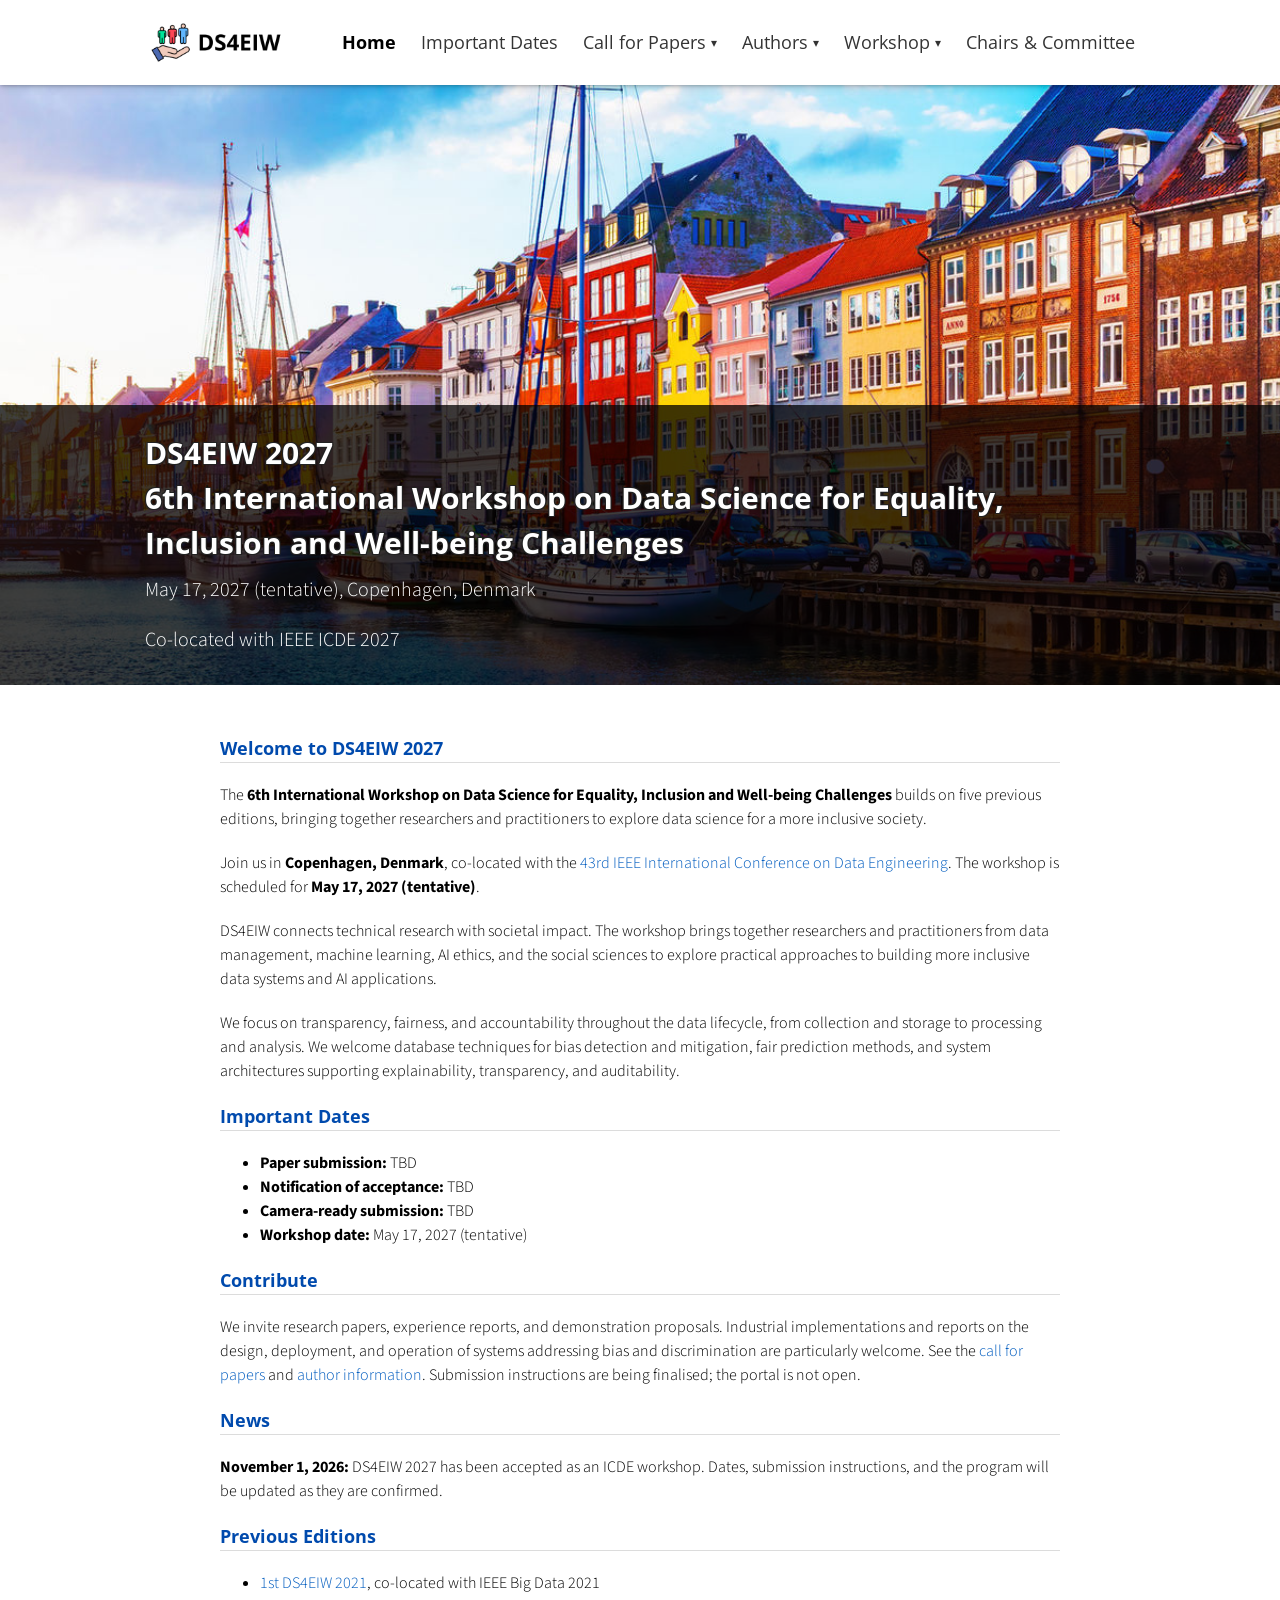
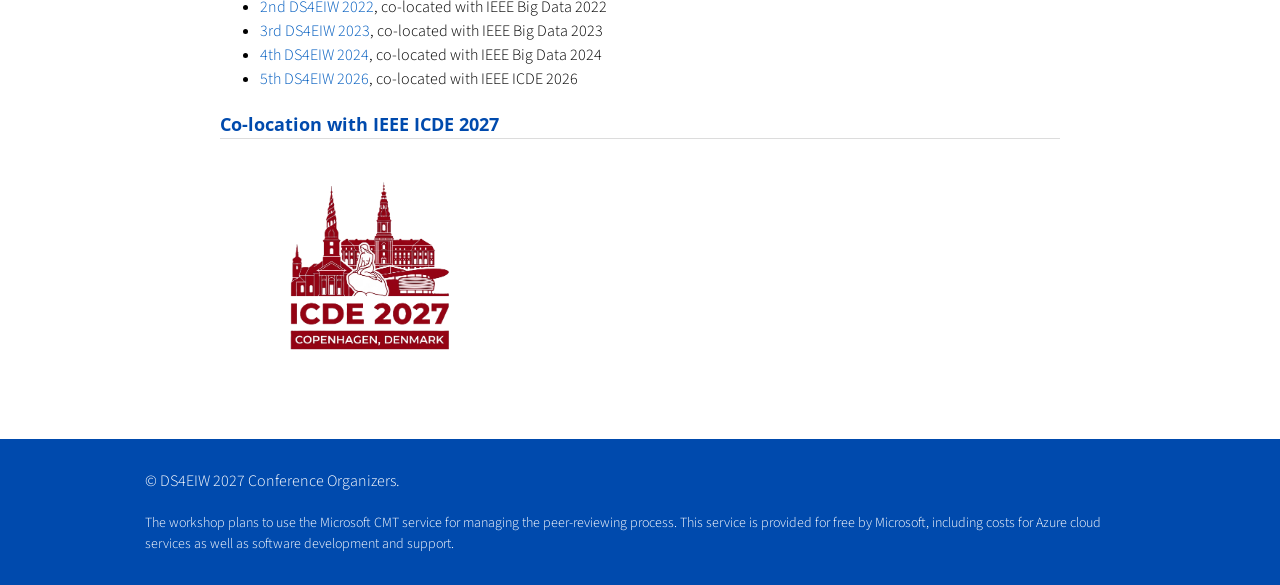
<file: index.html>
<!doctype html>
<html lang="en">
<head>
  <meta charset="utf-8">
  <meta name="viewport" content="width=device-width, initial-scale=1">
  <title>DS4EIW 2027 - Data Science for Equality, Inclusion and Well-being</title>
  <meta name="description" content="Sixth DS4EIW workshop, co-located with IEEE ICDE 2027 in Copenhagen, Denmark. May 17, 2027 (tentative). Submission details: TBD.">
  <link href="css/frame.css" rel="stylesheet">
  <link href="css/controls.css" rel="stylesheet">
  <link href="css/custom.css" rel="stylesheet">
  <link href="css/edition.css" rel="stylesheet">
  <link href="https://fonts.googleapis.com/css?family=Open+Sans:400,700" rel="stylesheet">
  <link href="https://fonts.googleapis.com/css?family=Open+Sans+Condensed:300,700" rel="stylesheet">
  <link href="https://fonts.googleapis.com/css?family=Source+Sans+Pro:400,700" rel="stylesheet">
  <link rel="icon" type="image/x-icon" href="img/logo.ico">
  <script src="js/menu.js" defer></script>
  <style>.menu-index { color: rgb(0, 0, 0) !important; opacity: 1 !important; font-weight: 700 !important; }</style>
</head>
<body class="edition-2027">
  <a class="skip-link" href="#main">Skip to content</a>
  <header class="menu-container"><nav class="menu" aria-label="Main navigation">
  <div class="menu-table flex-row-space-between">
    <div class="logo flex-row-center"><a href="index.html"><img class="image" style="max-width: 140px; margin-bottom: 10px; margin-top: 10px;" src="img/ds4eiw-logo.png" alt="DS4EIW home"></a></div>
    <button class="menu-button" type="button" aria-expanded="false" aria-controls="main-menu">Menu</button>
    <div id="main-menu" class="menu-items flex-row-center flex-item">
      <a href="index.html" class="menu-index">Home</a>
      <a href="dates.html" class="menu-dates">Important Dates</a>
      <div class="dropdown"><a class="dropbtn menu-submit" href="submit.html">Call for Papers<span aria-hidden="true"> ▾</span></a><div class="dropdown-content"><a href="submit.html#toi">Topics of Interest</a><a href="submit.html#info">Submission Information</a></div></div>
      <div class="dropdown"><a class="dropbtn menu-authors" href="authors.html">Authors<span aria-hidden="true"> ▾</span></a><div class="dropdown-content"><a href="authors.html#submission">Submission Guidelines</a><a href="authors.html#cameraready">Camera-Ready Instructions</a></div></div>
      <div class="dropdown"><a class="dropbtn menu-conference" href="workshop.html">Workshop<span aria-hidden="true"> ▾</span></a><div class="dropdown-content"><a href="workshop.html#program">Program</a><a href="workshop.html#keynote">Keynote Speaker</a><a href="workshop.html#editions">Previous Editions</a><a href="accepted_papers.html">Accepted Papers</a><a href="registration.html#registration">Registration</a></div></div>
      <a href="about.html" class="menu-about">Chairs &amp; Committee</a>
    </div>
  </div>
</nav></header>
  <main id="main" class="content-container">
    <div class="banner edition-hero" style="background: url('img/copenhagen-banner.jpg') no-repeat center; background-size: cover; height: 600px;">
      <div class="banner-table flex-column" style="background-color: rgba(0, 0, 0, 0.75);"><div class="flex-row"><div class="flex-item flex-column"><h1 class="add-top-margin-small strokeme">DS4EIW 2027<br>6th International Workshop on Data Science for Equality, Inclusion and Well-being Challenges</h1><p class="text">May 17, 2027 (tentative), Copenhagen, Denmark</p><p class="text">Co-located with IEEE ICDE 2027</p></div></div></div>
    </div>
    <div class="content"><div class="content-table flex-column"><div class="flex-row"><div class="flex-item flex-column full-width"><h3>Welcome to DS4EIW 2027</h3><hr><p class="text">The <strong>6th International Workshop on Data Science for Equality, Inclusion and Well-being Challenges</strong> builds on five previous editions, bringing together researchers and practitioners to explore data science for a more inclusive society.</p><p class="text">Join us in <strong>Copenhagen, Denmark</strong>, co-located with the <a href="https://icde2027.github.io/">43rd IEEE International Conference on Data Engineering</a>. The workshop is scheduled for <strong>May 17, 2027 (tentative)</strong>.</p><p class="text">DS4EIW connects technical research with societal impact. The workshop brings together researchers and practitioners from data management, machine learning, AI ethics, and the social sciences to explore practical approaches to building more inclusive data systems and AI applications.</p><p class="text">We focus on transparency, fairness, and accountability throughout the data lifecycle, from collection and storage to processing and analysis. We welcome database techniques for bias detection and mitigation, fair prediction methods, and system architectures supporting explainability, transparency, and auditability.</p><h3>Important Dates</h3><hr><ul>
<li><strong>Paper submission:</strong> TBD</li>
<li><strong>Notification of acceptance:</strong> TBD</li>
<li><strong>Camera-ready submission:</strong> TBD</li>
<li><strong>Workshop date:</strong> May 17, 2027 (tentative)</li>
</ul><h3>Contribute</h3><hr><p class="text">We invite research papers, experience reports, and demonstration proposals. Industrial implementations and reports on the design, deployment, and operation of systems addressing bias and discrimination are particularly welcome. See the <a href="submit.html">call for papers</a> and <a href="authors.html#submission">author information</a>. Submission instructions are being finalised; the portal is not open.</p><h3>News</h3><hr><p class="text"><strong>November 1, 2026:</strong> DS4EIW 2027 has been accepted as an ICDE workshop. Dates, submission instructions, and the program will be updated as they are confirmed.</p><h3>Previous Editions</h3><hr><ul><li><a href="https://dbdmg.polito.it/ds4eiw-2021/">1st DS4EIW 2021</a>, co-located with IEEE Big Data 2021</li><li><a href="https://dbdmg.polito.it/ds4eiw-2022/">2nd DS4EIW 2022</a>, co-located with IEEE Big Data 2022</li><li><a href="https://dbdmg.polito.it/ds4eiw-2023/">3rd DS4EIW 2023</a>, co-located with IEEE Big Data 2023</li><li><a href="https://ds4eiw.github.io/4th-DS4EIW/">4th DS4EIW 2024</a>, co-located with IEEE Big Data 2024</li><li><a href="https://ds4eiw.github.io/2026/">5th DS4EIW 2026</a>, co-located with IEEE ICDE 2026</li></ul><h3>Co-location with IEEE ICDE 2027</h3><hr><a href="https://icde2027.github.io/"><img class="image" style="max-width: 300px; margin-bottom: 10px; margin-top: 10px;" src="img/icde2027-logo.png" alt="ICDE 2027, Copenhagen, Denmark"></a></div></div></div></div>
  </main>
  <footer class="footer-container"><div class="banner">
  <div class="banner-table flex-column">
    <div class="flex-row">
      <div class="flex-item flex-column">
        <p class="text">
          © DS4EIW 2027 Conference Organizers.
        </p>
        <p class="text" style="font-size: 14px; margin-top: 10px;">
          The workshop plans to use the Microsoft CMT service for managing the peer-reviewing process. This service is provided for free by Microsoft, including costs for Azure cloud services as well as software development and support.
        </p>
      </div>
    </div>
  </div>
</div></footer>
</body>
</html>
</file>
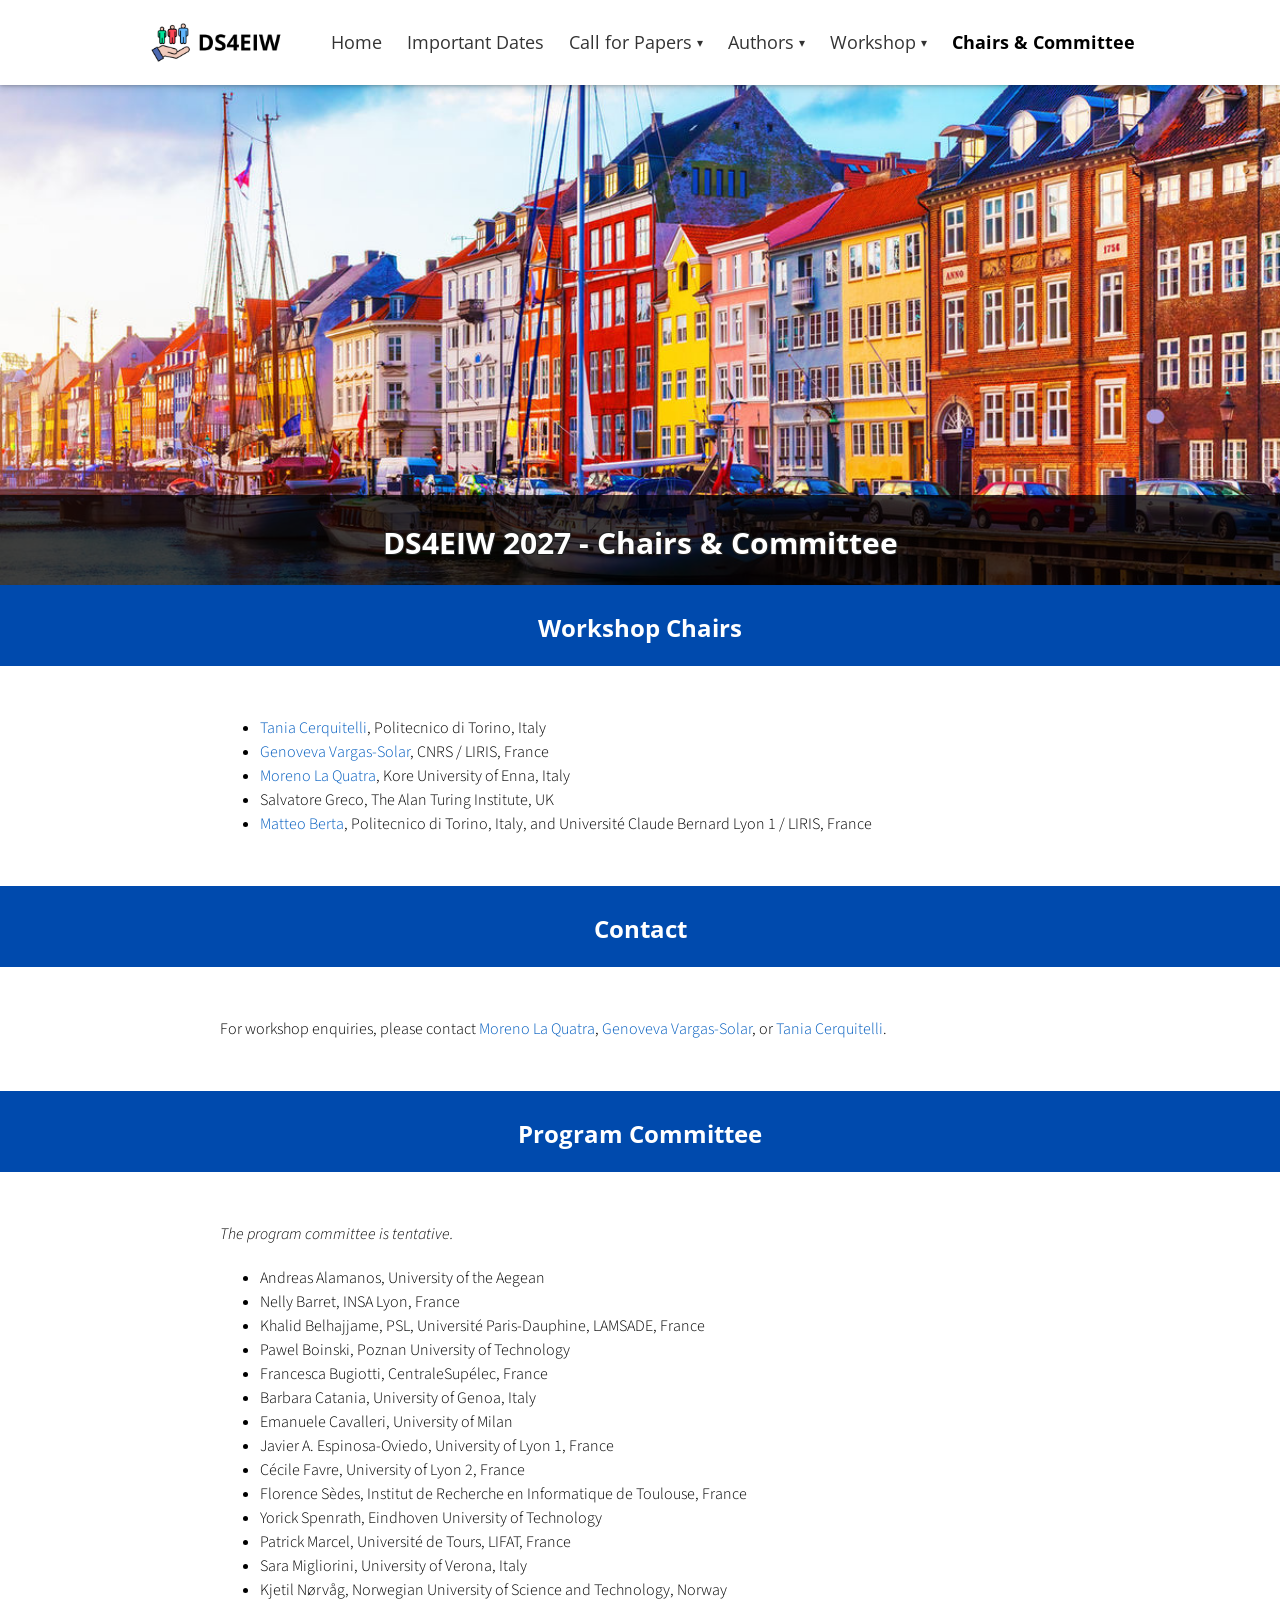
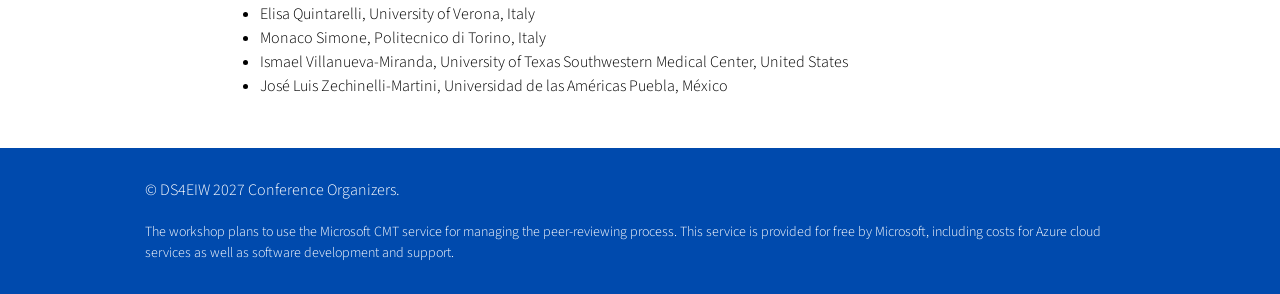
<file: about.html>
<!doctype html>
<html lang="en">
<head>
  <meta charset="utf-8">
  <meta name="viewport" content="width=device-width, initial-scale=1">
  <title>DS4EIW 2027 - Chairs &amp; Committee</title>
  <meta name="description" content="Sixth DS4EIW workshop, co-located with IEEE ICDE 2027 in Copenhagen, Denmark. May 17, 2027 (tentative). Submission details: TBD.">
  <link href="css/frame.css" rel="stylesheet">
  <link href="css/controls.css" rel="stylesheet">
  <link href="css/custom.css" rel="stylesheet">
  <link href="css/edition.css" rel="stylesheet">
  <link href="https://fonts.googleapis.com/css?family=Open+Sans:400,700" rel="stylesheet">
  <link href="https://fonts.googleapis.com/css?family=Open+Sans+Condensed:300,700" rel="stylesheet">
  <link href="https://fonts.googleapis.com/css?family=Source+Sans+Pro:400,700" rel="stylesheet">
  <link rel="icon" type="image/x-icon" href="img/logo.ico">
  <script src="js/menu.js" defer></script>
  <style>.menu-about { color: rgb(0, 0, 0) !important; opacity: 1 !important; font-weight: 700 !important; }</style>
</head>
<body class="edition-2027">
  <a class="skip-link" href="#main">Skip to content</a>
  <header class="menu-container"><nav class="menu" aria-label="Main navigation">
  <div class="menu-table flex-row-space-between">
    <div class="logo flex-row-center"><a href="index.html"><img class="image" style="max-width: 140px; margin-bottom: 10px; margin-top: 10px;" src="img/ds4eiw-logo.png" alt="DS4EIW home"></a></div>
    <button class="menu-button" type="button" aria-expanded="false" aria-controls="main-menu">Menu</button>
    <div id="main-menu" class="menu-items flex-row-center flex-item">
      <a href="index.html" class="menu-index">Home</a>
      <a href="dates.html" class="menu-dates">Important Dates</a>
      <div class="dropdown"><a class="dropbtn menu-submit" href="submit.html">Call for Papers<span aria-hidden="true"> ▾</span></a><div class="dropdown-content"><a href="submit.html#toi">Topics of Interest</a><a href="submit.html#info">Submission Information</a></div></div>
      <div class="dropdown"><a class="dropbtn menu-authors" href="authors.html">Authors<span aria-hidden="true"> ▾</span></a><div class="dropdown-content"><a href="authors.html#submission">Submission Guidelines</a><a href="authors.html#cameraready">Camera-Ready Instructions</a></div></div>
      <div class="dropdown"><a class="dropbtn menu-conference" href="workshop.html">Workshop<span aria-hidden="true"> ▾</span></a><div class="dropdown-content"><a href="workshop.html#program">Program</a><a href="workshop.html#keynote">Keynote Speaker</a><a href="workshop.html#editions">Previous Editions</a><a href="accepted_papers.html">Accepted Papers</a><a href="registration.html#registration">Registration</a></div></div>
      <a href="about.html" class="menu-about">Chairs &amp; Committee</a>
    </div>
  </div>
</nav></header>
  <main id="main" class="content-container">
    <div class="banner edition-hero" style="background: url('img/copenhagen-banner.jpg') no-repeat center; background-size: cover; height: 500px;">
      <div class="banner-table flex-column" style="background-color: rgba(0, 0, 0, 0.75);"><div class="flex-row"><div class="flex-item flex-column"><h1 class="add-top-margin-small strokeme">DS4EIW 2027 - Chairs &amp; Committee</h1></div></div></div>
    </div>
    <section aria-labelledby="organisation-title"><div class="banner" id="organisation"><div class="banner-table flex-column"><div class="flex-row"><div class="flex-item flex-column"><h2 id="organisation-title" class="add-top-margin-small">Workshop Chairs</h2></div></div></div></div><div class="content"><div class="content-table flex-column"><div class="flex-row"><div class="flex-item flex-column full-width"><ul id="chairs"><li><a href="https://www.polito.it/personale?p=tania.cerquitelli">Tania Cerquitelli</a>, Politecnico di Torino, Italy</li><li><a href="https://liris.cnrs.fr/page-membre/genoveva-vargas-solar">Genoveva Vargas-Solar</a>, CNRS / LIRIS, France</li><li><a href="https://mlaquatra.me">Moreno La Quatra</a>, Kore University of Enna, Italy</li><li>Salvatore Greco, The Alan Turing Institute, UK</li><li><a href="https://matteoberta.github.io/">Matteo Berta</a>, Politecnico di Torino, Italy, and Université Claude Bernard Lyon 1 / LIRIS, France</li></ul></div></div></div></div></section><section aria-labelledby="contact-title"><div class="banner" id="contact"><div class="banner-table flex-column"><div class="flex-row"><div class="flex-item flex-column"><h2 id="contact-title" class="add-top-margin-small">Contact</h2></div></div></div></div><div class="content"><div class="content-table flex-column"><div class="flex-row"><div class="flex-item flex-column full-width"><p class="text">For workshop enquiries, please contact <a href="mailto:moreno.laquatra@unikore.it">Moreno La Quatra</a>, <a href="mailto:genoveva.vargas-solar@cnrs.fr">Genoveva Vargas-Solar</a>, or <a href="mailto:tania.cerquitelli@polito.it">Tania Cerquitelli</a>.</p></div></div></div></div></section><section aria-labelledby="tpc-title"><div class="banner" id="tpc"><div class="banner-table flex-column"><div class="flex-row"><div class="flex-item flex-column"><h2 id="tpc-title" class="add-top-margin-small">Program Committee</h2></div></div></div></div><div class="content"><div class="content-table flex-column"><div class="flex-row"><div class="flex-item flex-column full-width"><p class="text"><em>The program committee is tentative.</em></p><ul id="pc-members"><li>Andreas Alamanos, University of the Aegean</li><li>Nelly Barret, INSA Lyon, France</li><li>Khalid Belhajjame, PSL, Université Paris-Dauphine, LAMSADE, France</li><li>Pawel Boinski, Poznan University of Technology</li><li>Francesca Bugiotti, CentraleSupélec, France</li><li>Barbara Catania, University of Genoa, Italy</li><li>Emanuele Cavalleri, University of Milan</li><li>Javier A. Espinosa-Oviedo, University of Lyon 1, France</li><li>Cécile Favre, University of Lyon 2, France</li><li>Florence Sèdes, Institut de Recherche en Informatique de Toulouse, France</li><li>Yorick Spenrath, Eindhoven University of Technology</li><li>Patrick Marcel, Université de Tours, LIFAT, France</li><li>Sara Migliorini, University of Verona, Italy</li><li>Kjetil Nørvåg, Norwegian University of Science and Technology, Norway</li><li>Elisa Quintarelli, University of Verona, Italy</li><li>Monaco Simone, Politecnico di Torino, Italy</li><li>Ismael Villanueva-Miranda, University of Texas Southwestern Medical Center, United States</li><li>José Luis Zechinelli-Martini, Universidad de las Américas Puebla, México</li></ul></div></div></div></div></section>
  </main>
  <footer class="footer-container"><div class="banner">
  <div class="banner-table flex-column">
    <div class="flex-row">
      <div class="flex-item flex-column">
        <p class="text">
          © DS4EIW 2027 Conference Organizers.
        </p>
        <p class="text" style="font-size: 14px; margin-top: 10px;">
          The workshop plans to use the Microsoft CMT service for managing the peer-reviewing process. This service is provided for free by Microsoft, including costs for Azure cloud services as well as software development and support.
        </p>
      </div>
    </div>
  </div>
</div></footer>
</body>
</html>
</file>
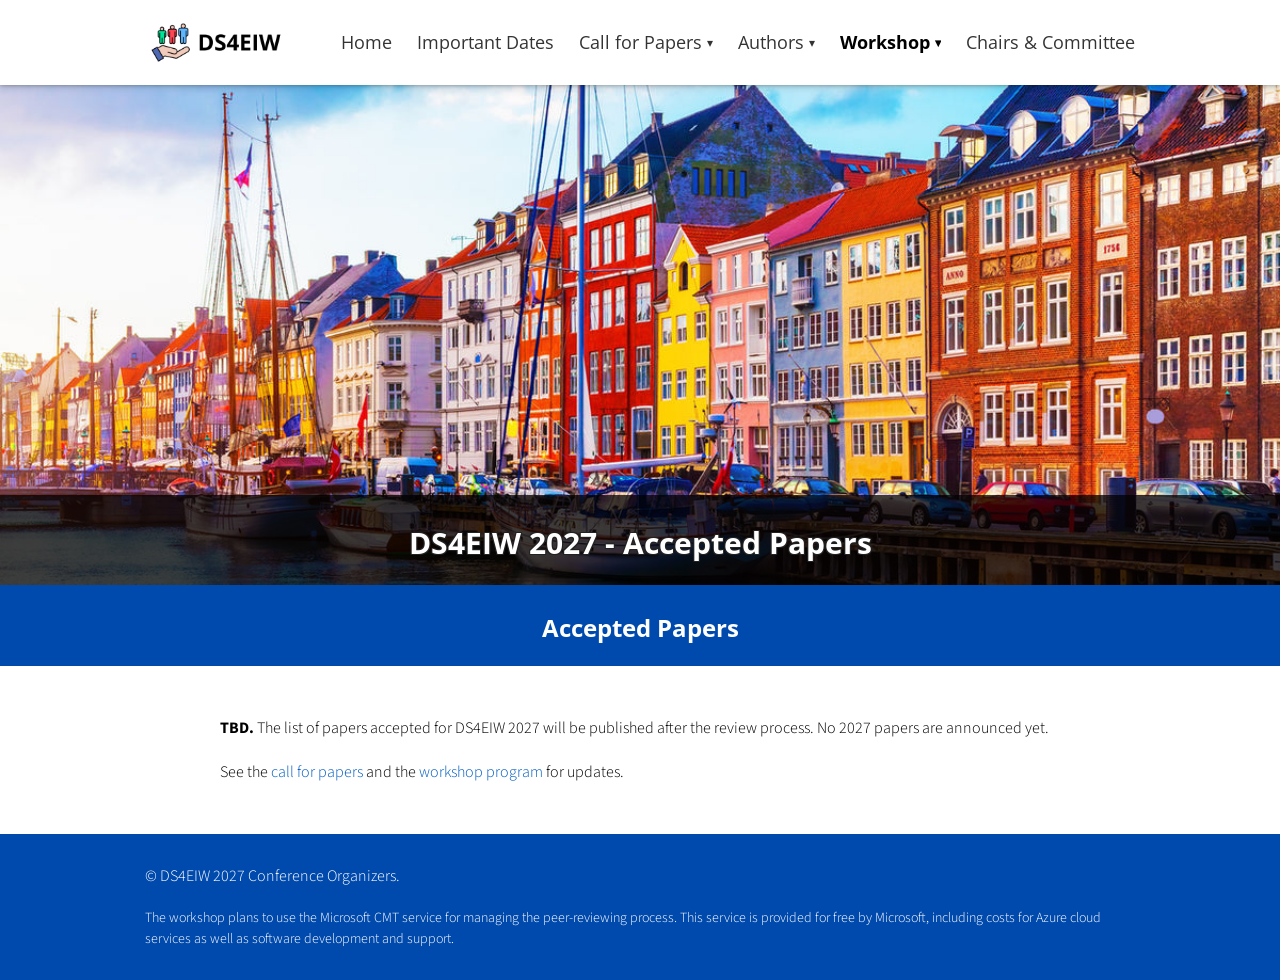
<file: accepted_papers.html>
<!doctype html>
<html lang="en">
<head>
  <meta charset="utf-8">
  <meta name="viewport" content="width=device-width, initial-scale=1">
  <title>DS4EIW 2027 - Accepted Papers</title>
  <meta name="description" content="Sixth DS4EIW workshop, co-located with IEEE ICDE 2027 in Copenhagen, Denmark. May 17, 2027 (tentative). Submission details: TBD.">
  <link href="css/frame.css" rel="stylesheet">
  <link href="css/controls.css" rel="stylesheet">
  <link href="css/custom.css" rel="stylesheet">
  <link href="css/edition.css" rel="stylesheet">
  <link href="https://fonts.googleapis.com/css?family=Open+Sans:400,700" rel="stylesheet">
  <link href="https://fonts.googleapis.com/css?family=Open+Sans+Condensed:300,700" rel="stylesheet">
  <link href="https://fonts.googleapis.com/css?family=Source+Sans+Pro:400,700" rel="stylesheet">
  <link rel="icon" type="image/x-icon" href="img/logo.ico">
  <script src="js/menu.js" defer></script>
  <style>.menu-conference { color: rgb(0, 0, 0) !important; opacity: 1 !important; font-weight: 700 !important; }</style>
</head>
<body class="edition-2027">
  <a class="skip-link" href="#main">Skip to content</a>
  <header class="menu-container"><nav class="menu" aria-label="Main navigation">
  <div class="menu-table flex-row-space-between">
    <div class="logo flex-row-center"><a href="index.html"><img class="image" style="max-width: 140px; margin-bottom: 10px; margin-top: 10px;" src="img/ds4eiw-logo.png" alt="DS4EIW home"></a></div>
    <button class="menu-button" type="button" aria-expanded="false" aria-controls="main-menu">Menu</button>
    <div id="main-menu" class="menu-items flex-row-center flex-item">
      <a href="index.html" class="menu-index">Home</a>
      <a href="dates.html" class="menu-dates">Important Dates</a>
      <div class="dropdown"><a class="dropbtn menu-submit" href="submit.html">Call for Papers<span aria-hidden="true"> ▾</span></a><div class="dropdown-content"><a href="submit.html#toi">Topics of Interest</a><a href="submit.html#info">Submission Information</a></div></div>
      <div class="dropdown"><a class="dropbtn menu-authors" href="authors.html">Authors<span aria-hidden="true"> ▾</span></a><div class="dropdown-content"><a href="authors.html#submission">Submission Guidelines</a><a href="authors.html#cameraready">Camera-Ready Instructions</a></div></div>
      <div class="dropdown"><a class="dropbtn menu-conference" href="workshop.html">Workshop<span aria-hidden="true"> ▾</span></a><div class="dropdown-content"><a href="workshop.html#program">Program</a><a href="workshop.html#keynote">Keynote Speaker</a><a href="workshop.html#editions">Previous Editions</a><a href="accepted_papers.html">Accepted Papers</a><a href="registration.html#registration">Registration</a></div></div>
      <a href="about.html" class="menu-about">Chairs &amp; Committee</a>
    </div>
  </div>
</nav></header>
  <main id="main" class="content-container">
    <div class="banner edition-hero" style="background: url('img/copenhagen-banner.jpg') no-repeat center; background-size: cover; height: 500px;">
      <div class="banner-table flex-column" style="background-color: rgba(0, 0, 0, 0.75);"><div class="flex-row"><div class="flex-item flex-column"><h1 class="add-top-margin-small strokeme">DS4EIW 2027 - Accepted Papers</h1></div></div></div>
    </div>
    <section aria-labelledby="accepted-papers-title"><div class="banner" id="accepted-papers"><div class="banner-table flex-column"><div class="flex-row"><div class="flex-item flex-column"><h2 id="accepted-papers-title" class="add-top-margin-small">Accepted Papers</h2></div></div></div></div><div class="content"><div class="content-table flex-column"><div class="flex-row"><div class="flex-item flex-column full-width"><p class="text"><strong>TBD.</strong> The list of papers accepted for DS4EIW 2027 will be published after the review process. No 2027 papers are announced yet.</p><p class="text">See the <a href="submit.html">call for papers</a> and the <a href="workshop.html#program">workshop program</a> for updates.</p></div></div></div></div></section>
  </main>
  <footer class="footer-container"><div class="banner">
  <div class="banner-table flex-column">
    <div class="flex-row">
      <div class="flex-item flex-column">
        <p class="text">
          © DS4EIW 2027 Conference Organizers.
        </p>
        <p class="text" style="font-size: 14px; margin-top: 10px;">
          The workshop plans to use the Microsoft CMT service for managing the peer-reviewing process. This service is provided for free by Microsoft, including costs for Azure cloud services as well as software development and support.
        </p>
      </div>
    </div>
  </div>
</div></footer>
</body>
</html>
</file>
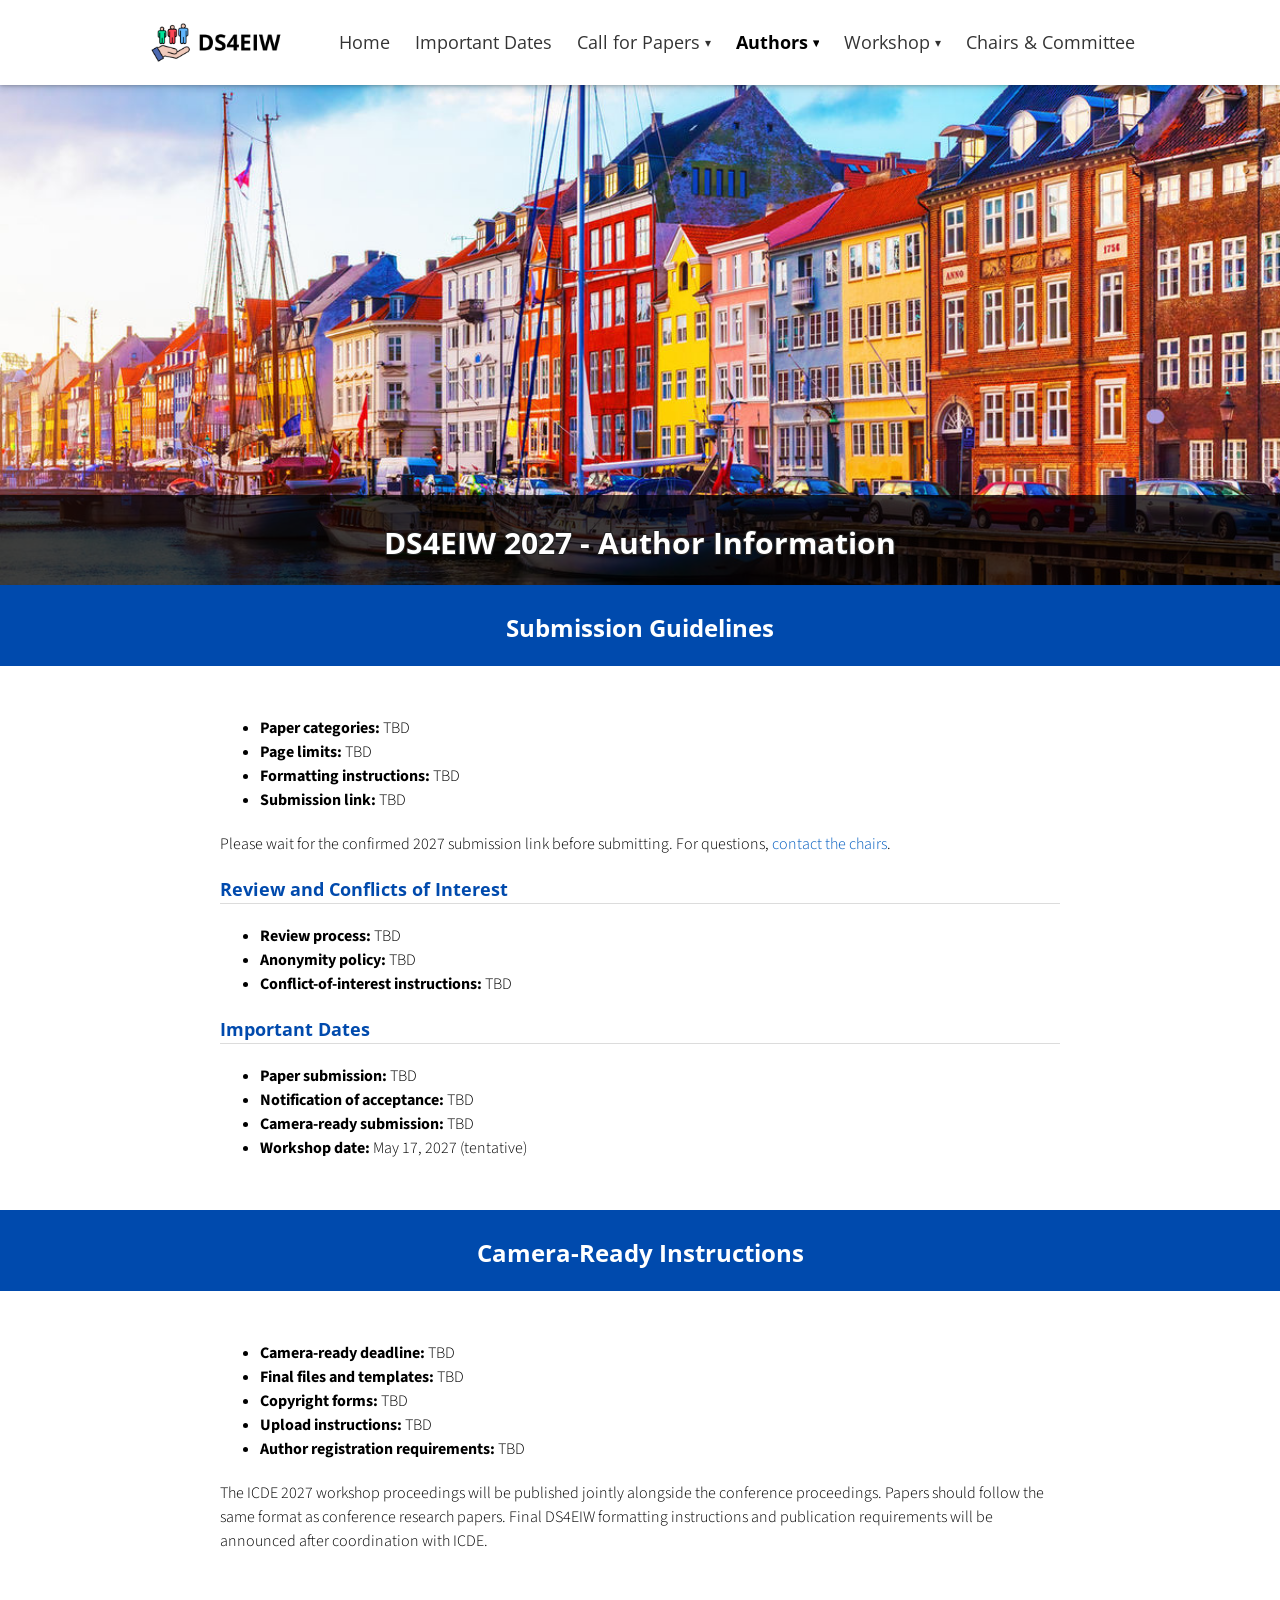
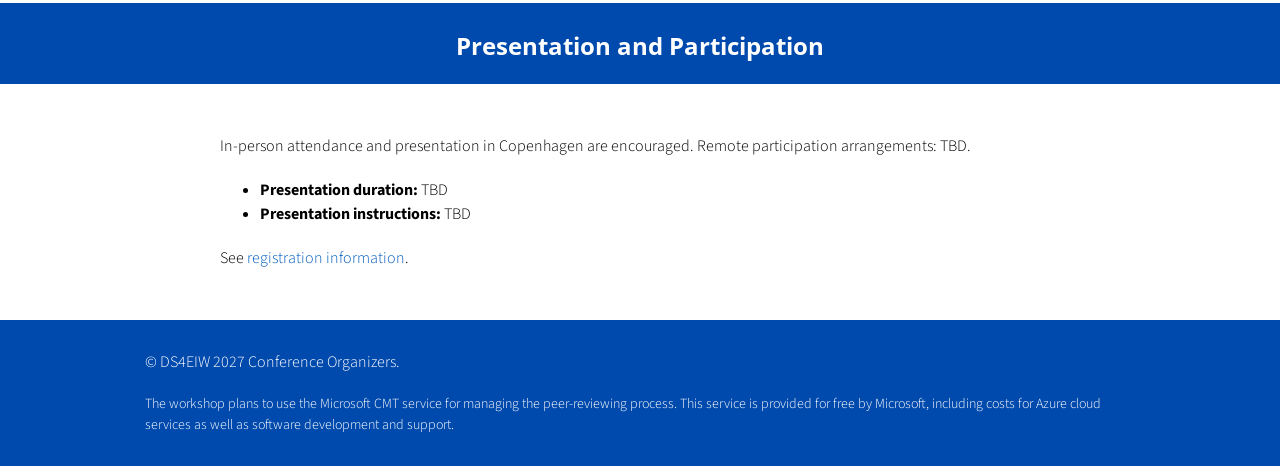
<file: authors.html>
<!doctype html>
<html lang="en">
<head>
  <meta charset="utf-8">
  <meta name="viewport" content="width=device-width, initial-scale=1">
  <title>DS4EIW 2027 - Author Information</title>
  <meta name="description" content="Sixth DS4EIW workshop, co-located with IEEE ICDE 2027 in Copenhagen, Denmark. May 17, 2027 (tentative). Submission details: TBD.">
  <link href="css/frame.css" rel="stylesheet">
  <link href="css/controls.css" rel="stylesheet">
  <link href="css/custom.css" rel="stylesheet">
  <link href="css/edition.css" rel="stylesheet">
  <link href="https://fonts.googleapis.com/css?family=Open+Sans:400,700" rel="stylesheet">
  <link href="https://fonts.googleapis.com/css?family=Open+Sans+Condensed:300,700" rel="stylesheet">
  <link href="https://fonts.googleapis.com/css?family=Source+Sans+Pro:400,700" rel="stylesheet">
  <link rel="icon" type="image/x-icon" href="img/logo.ico">
  <script src="js/menu.js" defer></script>
  <style>.menu-authors { color: rgb(0, 0, 0) !important; opacity: 1 !important; font-weight: 700 !important; }</style>
</head>
<body class="edition-2027">
  <a class="skip-link" href="#main">Skip to content</a>
  <header class="menu-container"><nav class="menu" aria-label="Main navigation">
  <div class="menu-table flex-row-space-between">
    <div class="logo flex-row-center"><a href="index.html"><img class="image" style="max-width: 140px; margin-bottom: 10px; margin-top: 10px;" src="img/ds4eiw-logo.png" alt="DS4EIW home"></a></div>
    <button class="menu-button" type="button" aria-expanded="false" aria-controls="main-menu">Menu</button>
    <div id="main-menu" class="menu-items flex-row-center flex-item">
      <a href="index.html" class="menu-index">Home</a>
      <a href="dates.html" class="menu-dates">Important Dates</a>
      <div class="dropdown"><a class="dropbtn menu-submit" href="submit.html">Call for Papers<span aria-hidden="true"> ▾</span></a><div class="dropdown-content"><a href="submit.html#toi">Topics of Interest</a><a href="submit.html#info">Submission Information</a></div></div>
      <div class="dropdown"><a class="dropbtn menu-authors" href="authors.html">Authors<span aria-hidden="true"> ▾</span></a><div class="dropdown-content"><a href="authors.html#submission">Submission Guidelines</a><a href="authors.html#cameraready">Camera-Ready Instructions</a></div></div>
      <div class="dropdown"><a class="dropbtn menu-conference" href="workshop.html">Workshop<span aria-hidden="true"> ▾</span></a><div class="dropdown-content"><a href="workshop.html#program">Program</a><a href="workshop.html#keynote">Keynote Speaker</a><a href="workshop.html#editions">Previous Editions</a><a href="accepted_papers.html">Accepted Papers</a><a href="registration.html#registration">Registration</a></div></div>
      <a href="about.html" class="menu-about">Chairs &amp; Committee</a>
    </div>
  </div>
</nav></header>
  <main id="main" class="content-container">
    <div class="banner edition-hero" style="background: url('img/copenhagen-banner.jpg') no-repeat center; background-size: cover; height: 500px;">
      <div class="banner-table flex-column" style="background-color: rgba(0, 0, 0, 0.75);"><div class="flex-row"><div class="flex-item flex-column"><h1 class="add-top-margin-small strokeme">DS4EIW 2027 - Author Information</h1></div></div></div>
    </div>
    <section aria-labelledby="submission-title"><div class="banner" id="submission"><div class="banner-table flex-column"><div class="flex-row"><div class="flex-item flex-column"><h2 id="submission-title" class="add-top-margin-small">Submission Guidelines</h2></div></div></div></div><div class="content"><div class="content-table flex-column"><div class="flex-row"><div class="flex-item flex-column full-width"><ul><li><strong>Paper categories:</strong> TBD</li><li><strong>Page limits:</strong> TBD</li><li><strong>Formatting instructions:</strong> TBD</li><li><strong>Submission link:</strong> TBD</li></ul><p class="text">Please wait for the confirmed 2027 submission link before submitting. For questions, <a href="about.html#contact">contact the chairs</a>.</p><h3>Review and Conflicts of Interest</h3><hr><ul><li><strong>Review process:</strong> TBD</li><li><strong>Anonymity policy:</strong> TBD</li><li><strong>Conflict-of-interest instructions:</strong> TBD</li></ul><h3>Important Dates</h3><hr><ul>
<li><strong>Paper submission:</strong> TBD</li>
<li><strong>Notification of acceptance:</strong> TBD</li>
<li><strong>Camera-ready submission:</strong> TBD</li>
<li><strong>Workshop date:</strong> May 17, 2027 (tentative)</li>
</ul></div></div></div></div></section><section aria-labelledby="cameraready-title"><div class="banner" id="cameraready"><div class="banner-table flex-column"><div class="flex-row"><div class="flex-item flex-column"><h2 id="cameraready-title" class="add-top-margin-small">Camera-Ready Instructions</h2></div></div></div></div><div class="content"><div class="content-table flex-column"><div class="flex-row"><div class="flex-item flex-column full-width"><ul><li><strong>Camera-ready deadline:</strong> TBD</li><li><strong>Final files and templates:</strong> TBD</li><li><strong>Copyright forms:</strong> TBD</li><li><strong>Upload instructions:</strong> TBD</li><li><strong>Author registration requirements:</strong> TBD</li></ul><p class="text">The ICDE 2027 workshop proceedings will be published jointly alongside the conference proceedings. Papers should follow the same format as conference research papers. Final DS4EIW formatting instructions and publication requirements will be announced after coordination with ICDE.</p></div></div></div></div></section><section aria-labelledby="presentation-title"><div class="banner" id="presentation"><div class="banner-table flex-column"><div class="flex-row"><div class="flex-item flex-column"><h2 id="presentation-title" class="add-top-margin-small">Presentation and Participation</h2></div></div></div></div><div class="content"><div class="content-table flex-column"><div class="flex-row"><div class="flex-item flex-column full-width"><p class="text">In-person attendance and presentation in Copenhagen are encouraged. Remote participation arrangements: TBD.</p><ul><li><strong>Presentation duration:</strong> TBD</li><li><strong>Presentation instructions:</strong> TBD</li></ul><p class="text">See <a href="registration.html#registration">registration information</a>.</p></div></div></div></div></section>
  </main>
  <footer class="footer-container"><div class="banner">
  <div class="banner-table flex-column">
    <div class="flex-row">
      <div class="flex-item flex-column">
        <p class="text">
          © DS4EIW 2027 Conference Organizers.
        </p>
        <p class="text" style="font-size: 14px; margin-top: 10px;">
          The workshop plans to use the Microsoft CMT service for managing the peer-reviewing process. This service is provided for free by Microsoft, including costs for Azure cloud services as well as software development and support.
        </p>
      </div>
    </div>
  </div>
</div></footer>
</body>
</html>
</file>
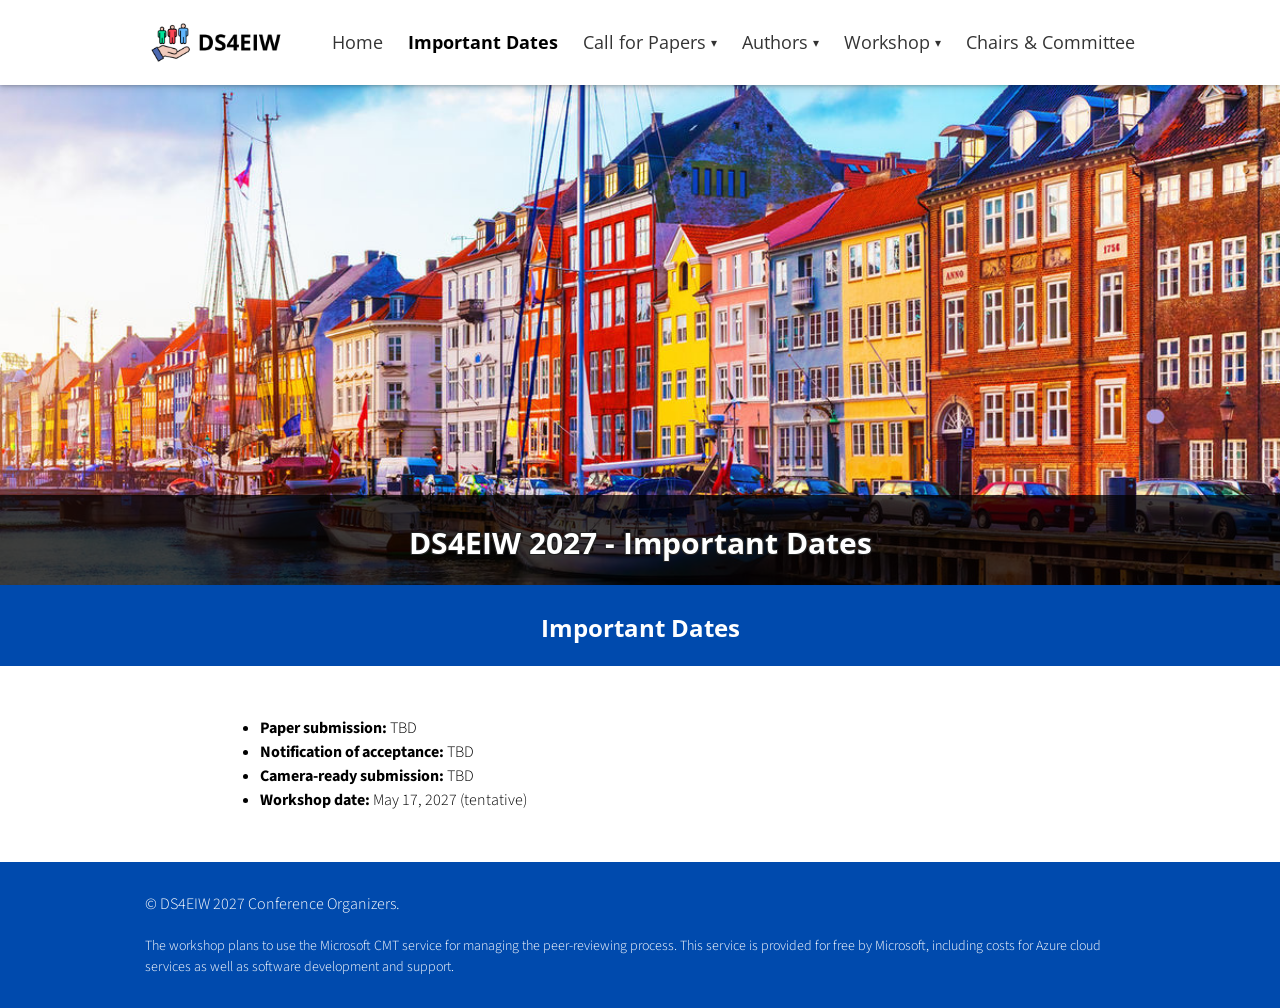
<file: dates.html>
<!doctype html>
<html lang="en">
<head>
  <meta charset="utf-8">
  <meta name="viewport" content="width=device-width, initial-scale=1">
  <title>DS4EIW 2027 - Important Dates</title>
  <meta name="description" content="Sixth DS4EIW workshop, co-located with IEEE ICDE 2027 in Copenhagen, Denmark. May 17, 2027 (tentative). Submission details: TBD.">
  <link href="css/frame.css" rel="stylesheet">
  <link href="css/controls.css" rel="stylesheet">
  <link href="css/custom.css" rel="stylesheet">
  <link href="css/edition.css" rel="stylesheet">
  <link href="https://fonts.googleapis.com/css?family=Open+Sans:400,700" rel="stylesheet">
  <link href="https://fonts.googleapis.com/css?family=Open+Sans+Condensed:300,700" rel="stylesheet">
  <link href="https://fonts.googleapis.com/css?family=Source+Sans+Pro:400,700" rel="stylesheet">
  <link rel="icon" type="image/x-icon" href="img/logo.ico">
  <script src="js/menu.js" defer></script>
  <style>.menu-dates { color: rgb(0, 0, 0) !important; opacity: 1 !important; font-weight: 700 !important; }</style>
</head>
<body class="edition-2027">
  <a class="skip-link" href="#main">Skip to content</a>
  <header class="menu-container"><nav class="menu" aria-label="Main navigation">
  <div class="menu-table flex-row-space-between">
    <div class="logo flex-row-center"><a href="index.html"><img class="image" style="max-width: 140px; margin-bottom: 10px; margin-top: 10px;" src="img/ds4eiw-logo.png" alt="DS4EIW home"></a></div>
    <button class="menu-button" type="button" aria-expanded="false" aria-controls="main-menu">Menu</button>
    <div id="main-menu" class="menu-items flex-row-center flex-item">
      <a href="index.html" class="menu-index">Home</a>
      <a href="dates.html" class="menu-dates">Important Dates</a>
      <div class="dropdown"><a class="dropbtn menu-submit" href="submit.html">Call for Papers<span aria-hidden="true"> ▾</span></a><div class="dropdown-content"><a href="submit.html#toi">Topics of Interest</a><a href="submit.html#info">Submission Information</a></div></div>
      <div class="dropdown"><a class="dropbtn menu-authors" href="authors.html">Authors<span aria-hidden="true"> ▾</span></a><div class="dropdown-content"><a href="authors.html#submission">Submission Guidelines</a><a href="authors.html#cameraready">Camera-Ready Instructions</a></div></div>
      <div class="dropdown"><a class="dropbtn menu-conference" href="workshop.html">Workshop<span aria-hidden="true"> ▾</span></a><div class="dropdown-content"><a href="workshop.html#program">Program</a><a href="workshop.html#keynote">Keynote Speaker</a><a href="workshop.html#editions">Previous Editions</a><a href="accepted_papers.html">Accepted Papers</a><a href="registration.html#registration">Registration</a></div></div>
      <a href="about.html" class="menu-about">Chairs &amp; Committee</a>
    </div>
  </div>
</nav></header>
  <main id="main" class="content-container">
    <div class="banner edition-hero" style="background: url('img/copenhagen-banner.jpg') no-repeat center; background-size: cover; height: 500px;">
      <div class="banner-table flex-column" style="background-color: rgba(0, 0, 0, 0.75);"><div class="flex-row"><div class="flex-item flex-column"><h1 class="add-top-margin-small strokeme">DS4EIW 2027 - Important Dates</h1></div></div></div>
    </div>
    <section aria-labelledby="dates-title"><div class="banner" id="dates"><div class="banner-table flex-column"><div class="flex-row"><div class="flex-item flex-column"><h2 id="dates-title" class="add-top-margin-small">Important Dates</h2></div></div></div></div><div class="content"><div class="content-table flex-column"><div class="flex-row"><div class="flex-item flex-column full-width"><ul>
<li><strong>Paper submission:</strong> TBD</li>
<li><strong>Notification of acceptance:</strong> TBD</li>
<li><strong>Camera-ready submission:</strong> TBD</li>
<li><strong>Workshop date:</strong> May 17, 2027 (tentative)</li>
</ul></div></div></div></div></section>
  </main>
  <footer class="footer-container"><div class="banner">
  <div class="banner-table flex-column">
    <div class="flex-row">
      <div class="flex-item flex-column">
        <p class="text">
          © DS4EIW 2027 Conference Organizers.
        </p>
        <p class="text" style="font-size: 14px; margin-top: 10px;">
          The workshop plans to use the Microsoft CMT service for managing the peer-reviewing process. This service is provided for free by Microsoft, including costs for Azure cloud services as well as software development and support.
        </p>
      </div>
    </div>
  </div>
</div></footer>
</body>
</html>
</file>
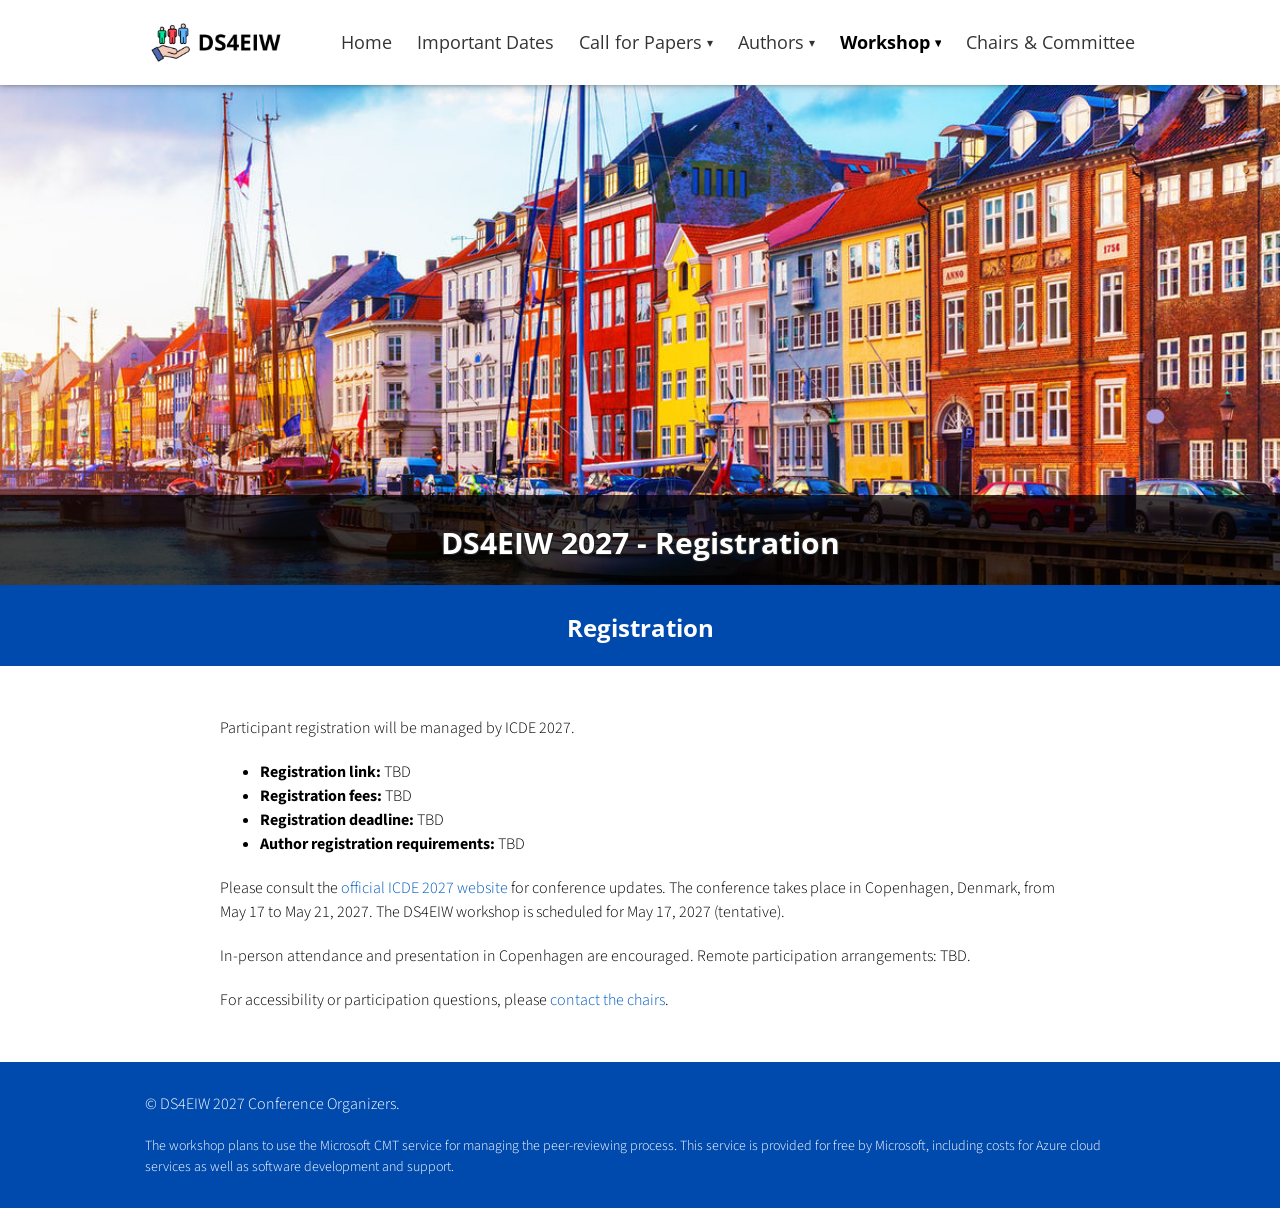
<file: registration.html>
<!doctype html>
<html lang="en">
<head>
  <meta charset="utf-8">
  <meta name="viewport" content="width=device-width, initial-scale=1">
  <title>DS4EIW 2027 - Registration</title>
  <meta name="description" content="Sixth DS4EIW workshop, co-located with IEEE ICDE 2027 in Copenhagen, Denmark. May 17, 2027 (tentative). Submission details: TBD.">
  <link href="css/frame.css" rel="stylesheet">
  <link href="css/controls.css" rel="stylesheet">
  <link href="css/custom.css" rel="stylesheet">
  <link href="css/edition.css" rel="stylesheet">
  <link href="https://fonts.googleapis.com/css?family=Open+Sans:400,700" rel="stylesheet">
  <link href="https://fonts.googleapis.com/css?family=Open+Sans+Condensed:300,700" rel="stylesheet">
  <link href="https://fonts.googleapis.com/css?family=Source+Sans+Pro:400,700" rel="stylesheet">
  <link rel="icon" type="image/x-icon" href="img/logo.ico">
  <script src="js/menu.js" defer></script>
  <style>.menu-conference { color: rgb(0, 0, 0) !important; opacity: 1 !important; font-weight: 700 !important; }</style>
</head>
<body class="edition-2027">
  <a class="skip-link" href="#main">Skip to content</a>
  <header class="menu-container"><nav class="menu" aria-label="Main navigation">
  <div class="menu-table flex-row-space-between">
    <div class="logo flex-row-center"><a href="index.html"><img class="image" style="max-width: 140px; margin-bottom: 10px; margin-top: 10px;" src="img/ds4eiw-logo.png" alt="DS4EIW home"></a></div>
    <button class="menu-button" type="button" aria-expanded="false" aria-controls="main-menu">Menu</button>
    <div id="main-menu" class="menu-items flex-row-center flex-item">
      <a href="index.html" class="menu-index">Home</a>
      <a href="dates.html" class="menu-dates">Important Dates</a>
      <div class="dropdown"><a class="dropbtn menu-submit" href="submit.html">Call for Papers<span aria-hidden="true"> ▾</span></a><div class="dropdown-content"><a href="submit.html#toi">Topics of Interest</a><a href="submit.html#info">Submission Information</a></div></div>
      <div class="dropdown"><a class="dropbtn menu-authors" href="authors.html">Authors<span aria-hidden="true"> ▾</span></a><div class="dropdown-content"><a href="authors.html#submission">Submission Guidelines</a><a href="authors.html#cameraready">Camera-Ready Instructions</a></div></div>
      <div class="dropdown"><a class="dropbtn menu-conference" href="workshop.html">Workshop<span aria-hidden="true"> ▾</span></a><div class="dropdown-content"><a href="workshop.html#program">Program</a><a href="workshop.html#keynote">Keynote Speaker</a><a href="workshop.html#editions">Previous Editions</a><a href="accepted_papers.html">Accepted Papers</a><a href="registration.html#registration">Registration</a></div></div>
      <a href="about.html" class="menu-about">Chairs &amp; Committee</a>
    </div>
  </div>
</nav></header>
  <main id="main" class="content-container">
    <div class="banner edition-hero" style="background: url('img/copenhagen-banner.jpg') no-repeat center; background-size: cover; height: 500px;">
      <div class="banner-table flex-column" style="background-color: rgba(0, 0, 0, 0.75);"><div class="flex-row"><div class="flex-item flex-column"><h1 class="add-top-margin-small strokeme">DS4EIW 2027 - Registration</h1></div></div></div>
    </div>
    <section aria-labelledby="registration-title"><div class="banner" id="registration"><div class="banner-table flex-column"><div class="flex-row"><div class="flex-item flex-column"><h2 id="registration-title" class="add-top-margin-small">Registration</h2></div></div></div></div><div class="content"><div class="content-table flex-column"><div class="flex-row"><div class="flex-item flex-column full-width"><p class="text">Participant registration will be managed by ICDE 2027.</p><ul><li><strong>Registration link:</strong> TBD</li><li><strong>Registration fees:</strong> TBD</li><li><strong>Registration deadline:</strong> TBD</li><li><strong>Author registration requirements:</strong> TBD</li></ul><p class="text">Please consult the <a href="https://icde2027.github.io/">official ICDE 2027 website</a> for conference updates. The conference takes place in Copenhagen, Denmark, from May 17 to May 21, 2027. The DS4EIW workshop is scheduled for May 17, 2027 (tentative).</p><p class="text">In-person attendance and presentation in Copenhagen are encouraged. Remote participation arrangements: TBD.</p><p class="text">For accessibility or participation questions, please <a href="about.html#contact">contact the chairs</a>.</p></div></div></div></div></section>
  </main>
  <footer class="footer-container"><div class="banner">
  <div class="banner-table flex-column">
    <div class="flex-row">
      <div class="flex-item flex-column">
        <p class="text">
          © DS4EIW 2027 Conference Organizers.
        </p>
        <p class="text" style="font-size: 14px; margin-top: 10px;">
          The workshop plans to use the Microsoft CMT service for managing the peer-reviewing process. This service is provided for free by Microsoft, including costs for Azure cloud services as well as software development and support.
        </p>
      </div>
    </div>
  </div>
</div></footer>
</body>
</html>
</file>
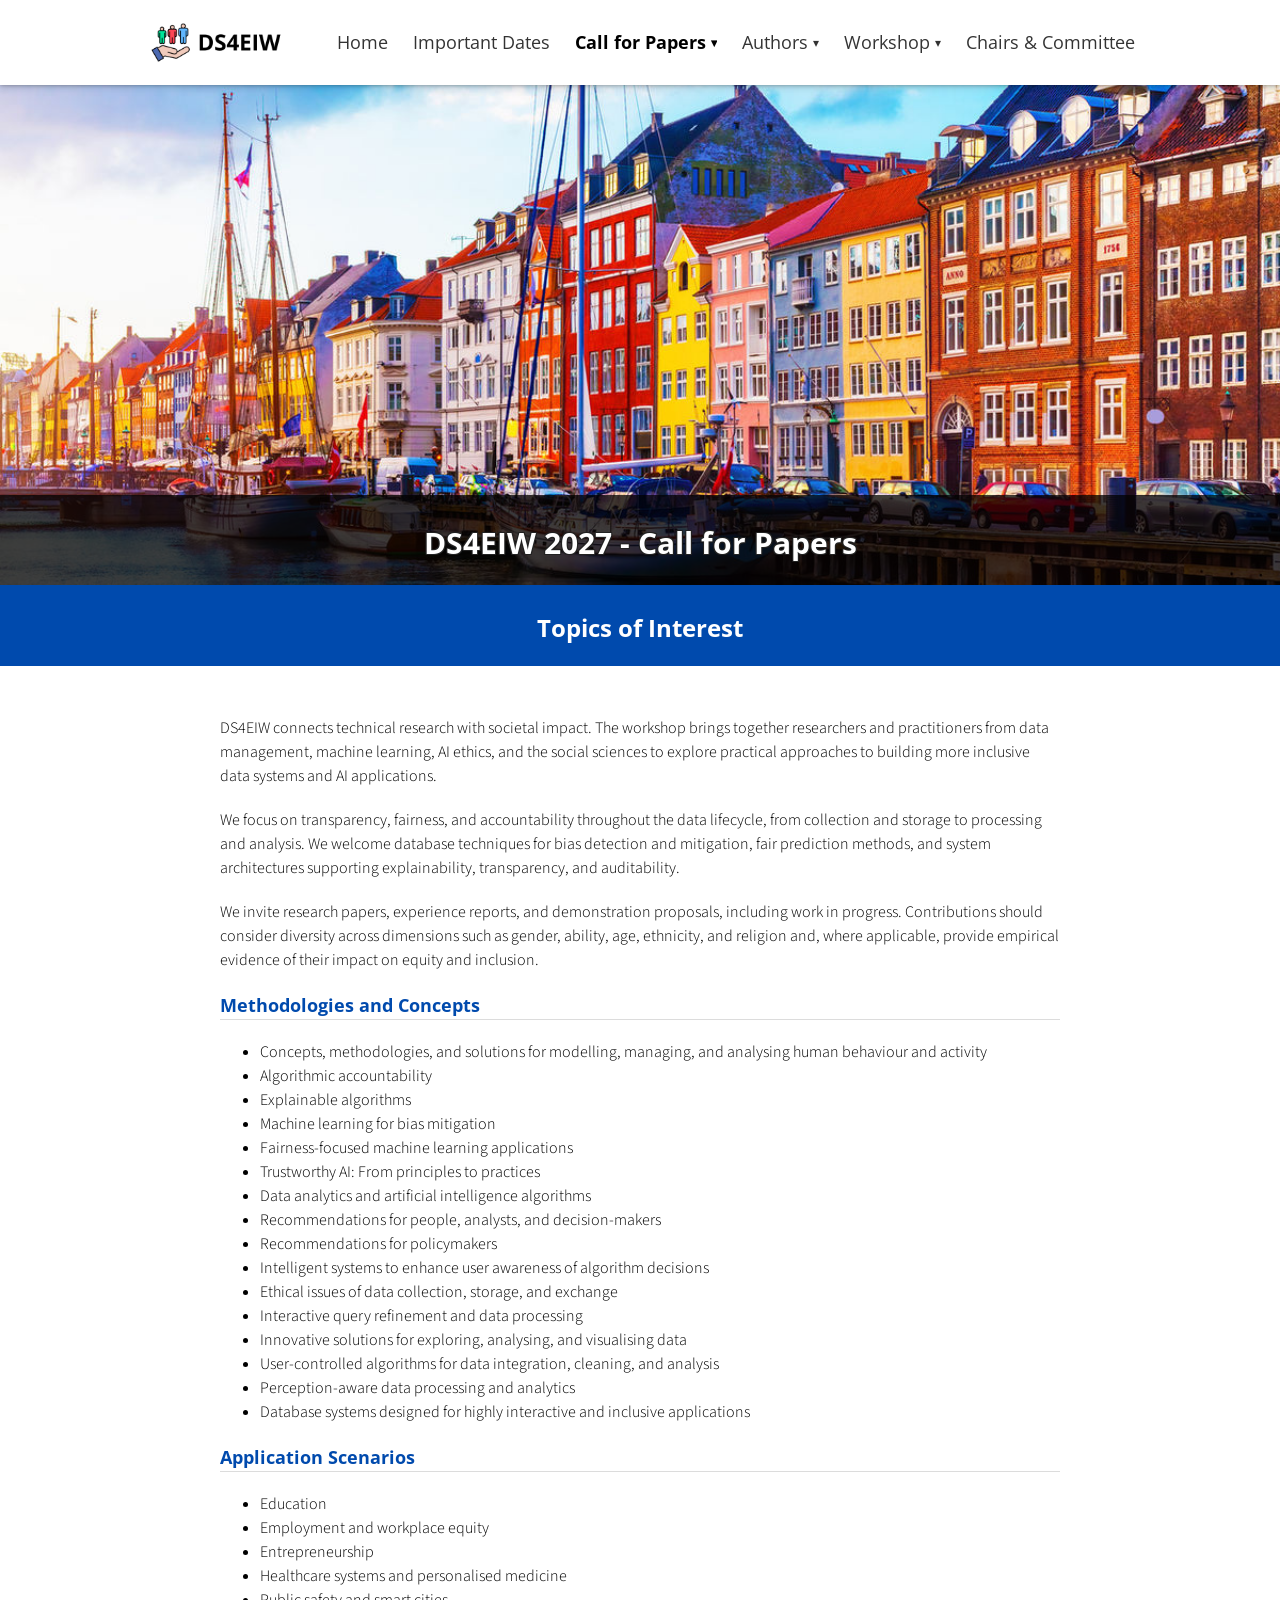
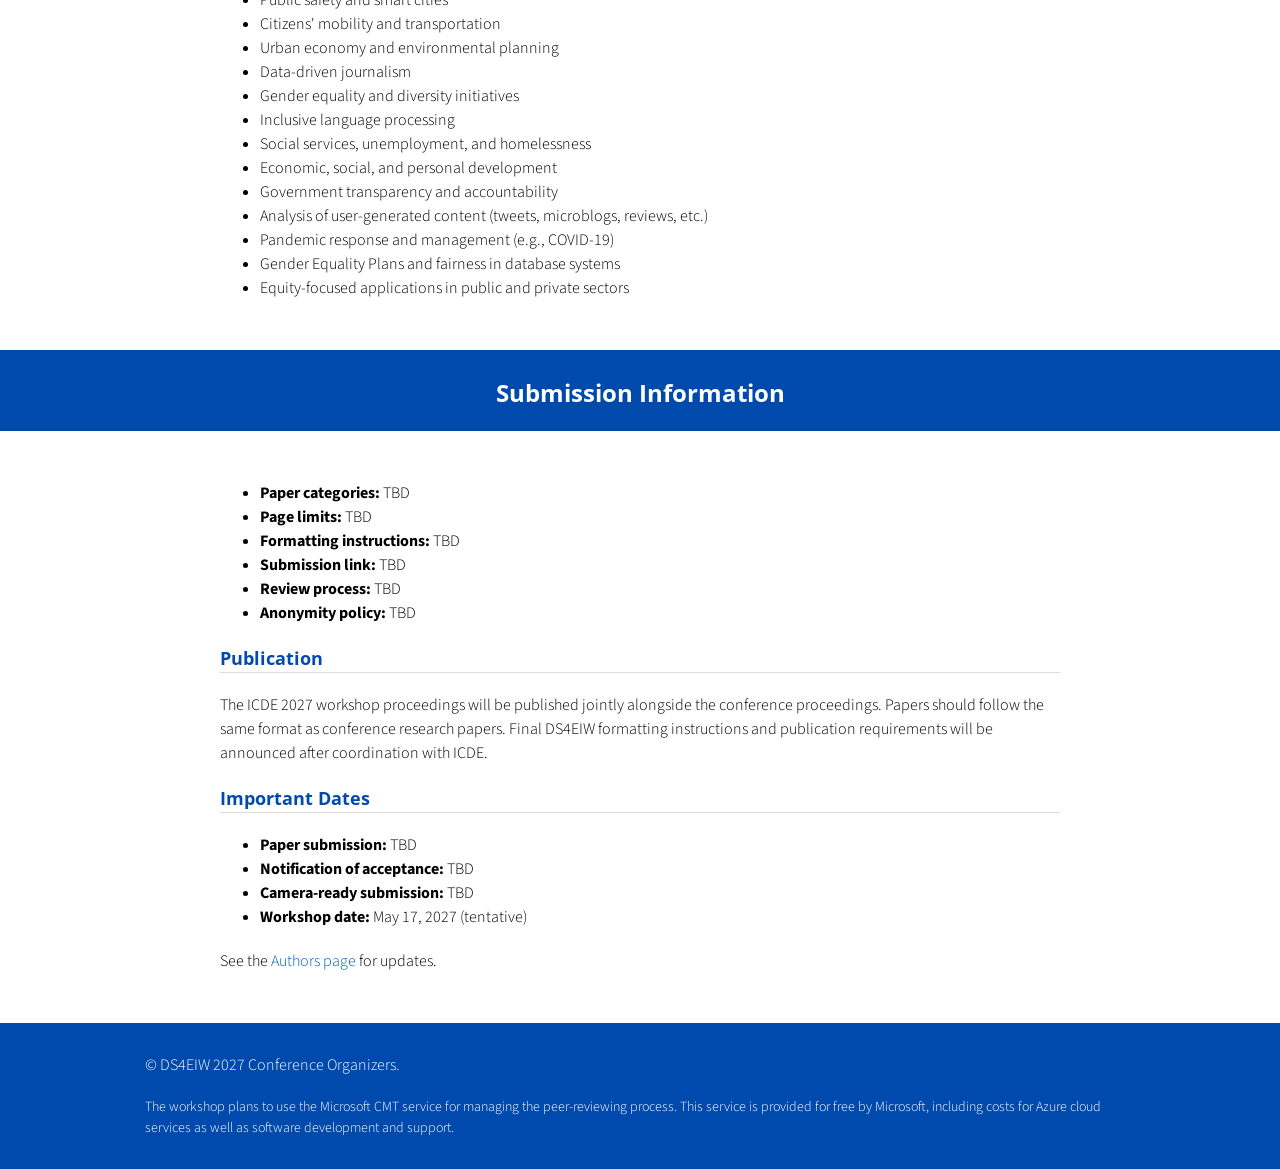
<file: submit.html>
<!doctype html>
<html lang="en">
<head>
  <meta charset="utf-8">
  <meta name="viewport" content="width=device-width, initial-scale=1">
  <title>DS4EIW 2027 - Call for Papers</title>
  <meta name="description" content="Sixth DS4EIW workshop, co-located with IEEE ICDE 2027 in Copenhagen, Denmark. May 17, 2027 (tentative). Submission details: TBD.">
  <link href="css/frame.css" rel="stylesheet">
  <link href="css/controls.css" rel="stylesheet">
  <link href="css/custom.css" rel="stylesheet">
  <link href="css/edition.css" rel="stylesheet">
  <link href="https://fonts.googleapis.com/css?family=Open+Sans:400,700" rel="stylesheet">
  <link href="https://fonts.googleapis.com/css?family=Open+Sans+Condensed:300,700" rel="stylesheet">
  <link href="https://fonts.googleapis.com/css?family=Source+Sans+Pro:400,700" rel="stylesheet">
  <link rel="icon" type="image/x-icon" href="img/logo.ico">
  <script src="js/menu.js" defer></script>
  <style>.menu-submit { color: rgb(0, 0, 0) !important; opacity: 1 !important; font-weight: 700 !important; }</style>
</head>
<body class="edition-2027">
  <a class="skip-link" href="#main">Skip to content</a>
  <header class="menu-container"><nav class="menu" aria-label="Main navigation">
  <div class="menu-table flex-row-space-between">
    <div class="logo flex-row-center"><a href="index.html"><img class="image" style="max-width: 140px; margin-bottom: 10px; margin-top: 10px;" src="img/ds4eiw-logo.png" alt="DS4EIW home"></a></div>
    <button class="menu-button" type="button" aria-expanded="false" aria-controls="main-menu">Menu</button>
    <div id="main-menu" class="menu-items flex-row-center flex-item">
      <a href="index.html" class="menu-index">Home</a>
      <a href="dates.html" class="menu-dates">Important Dates</a>
      <div class="dropdown"><a class="dropbtn menu-submit" href="submit.html">Call for Papers<span aria-hidden="true"> ▾</span></a><div class="dropdown-content"><a href="submit.html#toi">Topics of Interest</a><a href="submit.html#info">Submission Information</a></div></div>
      <div class="dropdown"><a class="dropbtn menu-authors" href="authors.html">Authors<span aria-hidden="true"> ▾</span></a><div class="dropdown-content"><a href="authors.html#submission">Submission Guidelines</a><a href="authors.html#cameraready">Camera-Ready Instructions</a></div></div>
      <div class="dropdown"><a class="dropbtn menu-conference" href="workshop.html">Workshop<span aria-hidden="true"> ▾</span></a><div class="dropdown-content"><a href="workshop.html#program">Program</a><a href="workshop.html#keynote">Keynote Speaker</a><a href="workshop.html#editions">Previous Editions</a><a href="accepted_papers.html">Accepted Papers</a><a href="registration.html#registration">Registration</a></div></div>
      <a href="about.html" class="menu-about">Chairs &amp; Committee</a>
    </div>
  </div>
</nav></header>
  <main id="main" class="content-container">
    <div class="banner edition-hero" style="background: url('img/copenhagen-banner.jpg') no-repeat center; background-size: cover; height: 500px;">
      <div class="banner-table flex-column" style="background-color: rgba(0, 0, 0, 0.75);"><div class="flex-row"><div class="flex-item flex-column"><h1 class="add-top-margin-small strokeme">DS4EIW 2027 - Call for Papers</h1></div></div></div>
    </div>
    <section aria-labelledby="toi-title"><div class="banner" id="toi"><div class="banner-table flex-column"><div class="flex-row"><div class="flex-item flex-column"><h2 id="toi-title" class="add-top-margin-small">Topics of Interest</h2></div></div></div></div><div class="content"><div class="content-table flex-column"><div class="flex-row"><div class="flex-item flex-column full-width"><p class="text">DS4EIW connects technical research with societal impact. The workshop brings together researchers and practitioners from data management, machine learning, AI ethics, and the social sciences to explore practical approaches to building more inclusive data systems and AI applications.</p><p class="text">We focus on transparency, fairness, and accountability throughout the data lifecycle, from collection and storage to processing and analysis. We welcome database techniques for bias detection and mitigation, fair prediction methods, and system architectures supporting explainability, transparency, and auditability.</p><p class="text">We invite research papers, experience reports, and demonstration proposals, including work in progress. Contributions should consider diversity across dimensions such as gender, ability, age, ethnicity, and religion and, where applicable, provide empirical evidence of their impact on equity and inclusion.</p><h3>Methodologies and Concepts</h3><hr><ul><li>Concepts, methodologies, and solutions for modelling, managing, and analysing human behaviour and activity</li><li>Algorithmic accountability</li><li>Explainable algorithms</li><li>Machine learning for bias mitigation</li><li>Fairness-focused machine learning applications</li><li>Trustworthy AI: From principles to practices</li><li>Data analytics and artificial intelligence algorithms</li><li>Recommendations for people, analysts, and decision-makers</li><li>Recommendations for policymakers</li><li>Intelligent systems to enhance user awareness of algorithm decisions</li><li>Ethical issues of data collection, storage, and exchange</li><li>Interactive query refinement and data processing</li><li>Innovative solutions for exploring, analysing, and visualising data</li><li>User-controlled algorithms for data integration, cleaning, and analysis</li><li>Perception-aware data processing and analytics</li><li>Database systems designed for highly interactive and inclusive applications</li></ul><h3>Application Scenarios</h3><hr><ul><li>Education</li><li>Employment and workplace equity</li><li>Entrepreneurship</li><li>Healthcare systems and personalised medicine</li><li>Public safety and smart cities</li><li>Citizens' mobility and transportation</li><li>Urban economy and environmental planning</li><li>Data-driven journalism</li><li>Gender equality and diversity initiatives</li><li>Inclusive language processing</li><li>Social services, unemployment, and homelessness</li><li>Economic, social, and personal development</li><li>Government transparency and accountability</li><li>Analysis of user-generated content (tweets, microblogs, reviews, etc.)</li><li>Pandemic response and management (e.g., COVID-19)</li><li>Gender Equality Plans and fairness in database systems</li><li>Equity-focused applications in public and private sectors</li></ul></div></div></div></div></section><section aria-labelledby="info-title"><div class="banner" id="info"><div class="banner-table flex-column"><div class="flex-row"><div class="flex-item flex-column"><h2 id="info-title" class="add-top-margin-small">Submission Information</h2></div></div></div></div><div class="content"><div class="content-table flex-column"><div class="flex-row"><div class="flex-item flex-column full-width"><ul><li><strong>Paper categories:</strong> TBD</li><li><strong>Page limits:</strong> TBD</li><li><strong>Formatting instructions:</strong> TBD</li><li><strong>Submission link:</strong> TBD</li><li><strong>Review process:</strong> TBD</li><li><strong>Anonymity policy:</strong> TBD</li></ul><h3>Publication</h3><hr><p class="text">The ICDE 2027 workshop proceedings will be published jointly alongside the conference proceedings. Papers should follow the same format as conference research papers. Final DS4EIW formatting instructions and publication requirements will be announced after coordination with ICDE.</p><h3>Important Dates</h3><hr><ul>
<li><strong>Paper submission:</strong> TBD</li>
<li><strong>Notification of acceptance:</strong> TBD</li>
<li><strong>Camera-ready submission:</strong> TBD</li>
<li><strong>Workshop date:</strong> May 17, 2027 (tentative)</li>
</ul><p class="text">See the <a href="authors.html">Authors page</a> for updates.</p></div></div></div></div></section>
  </main>
  <footer class="footer-container"><div class="banner">
  <div class="banner-table flex-column">
    <div class="flex-row">
      <div class="flex-item flex-column">
        <p class="text">
          © DS4EIW 2027 Conference Organizers.
        </p>
        <p class="text" style="font-size: 14px; margin-top: 10px;">
          The workshop plans to use the Microsoft CMT service for managing the peer-reviewing process. This service is provided for free by Microsoft, including costs for Azure cloud services as well as software development and support.
        </p>
      </div>
    </div>
  </div>
</div></footer>
</body>
</html>
</file>
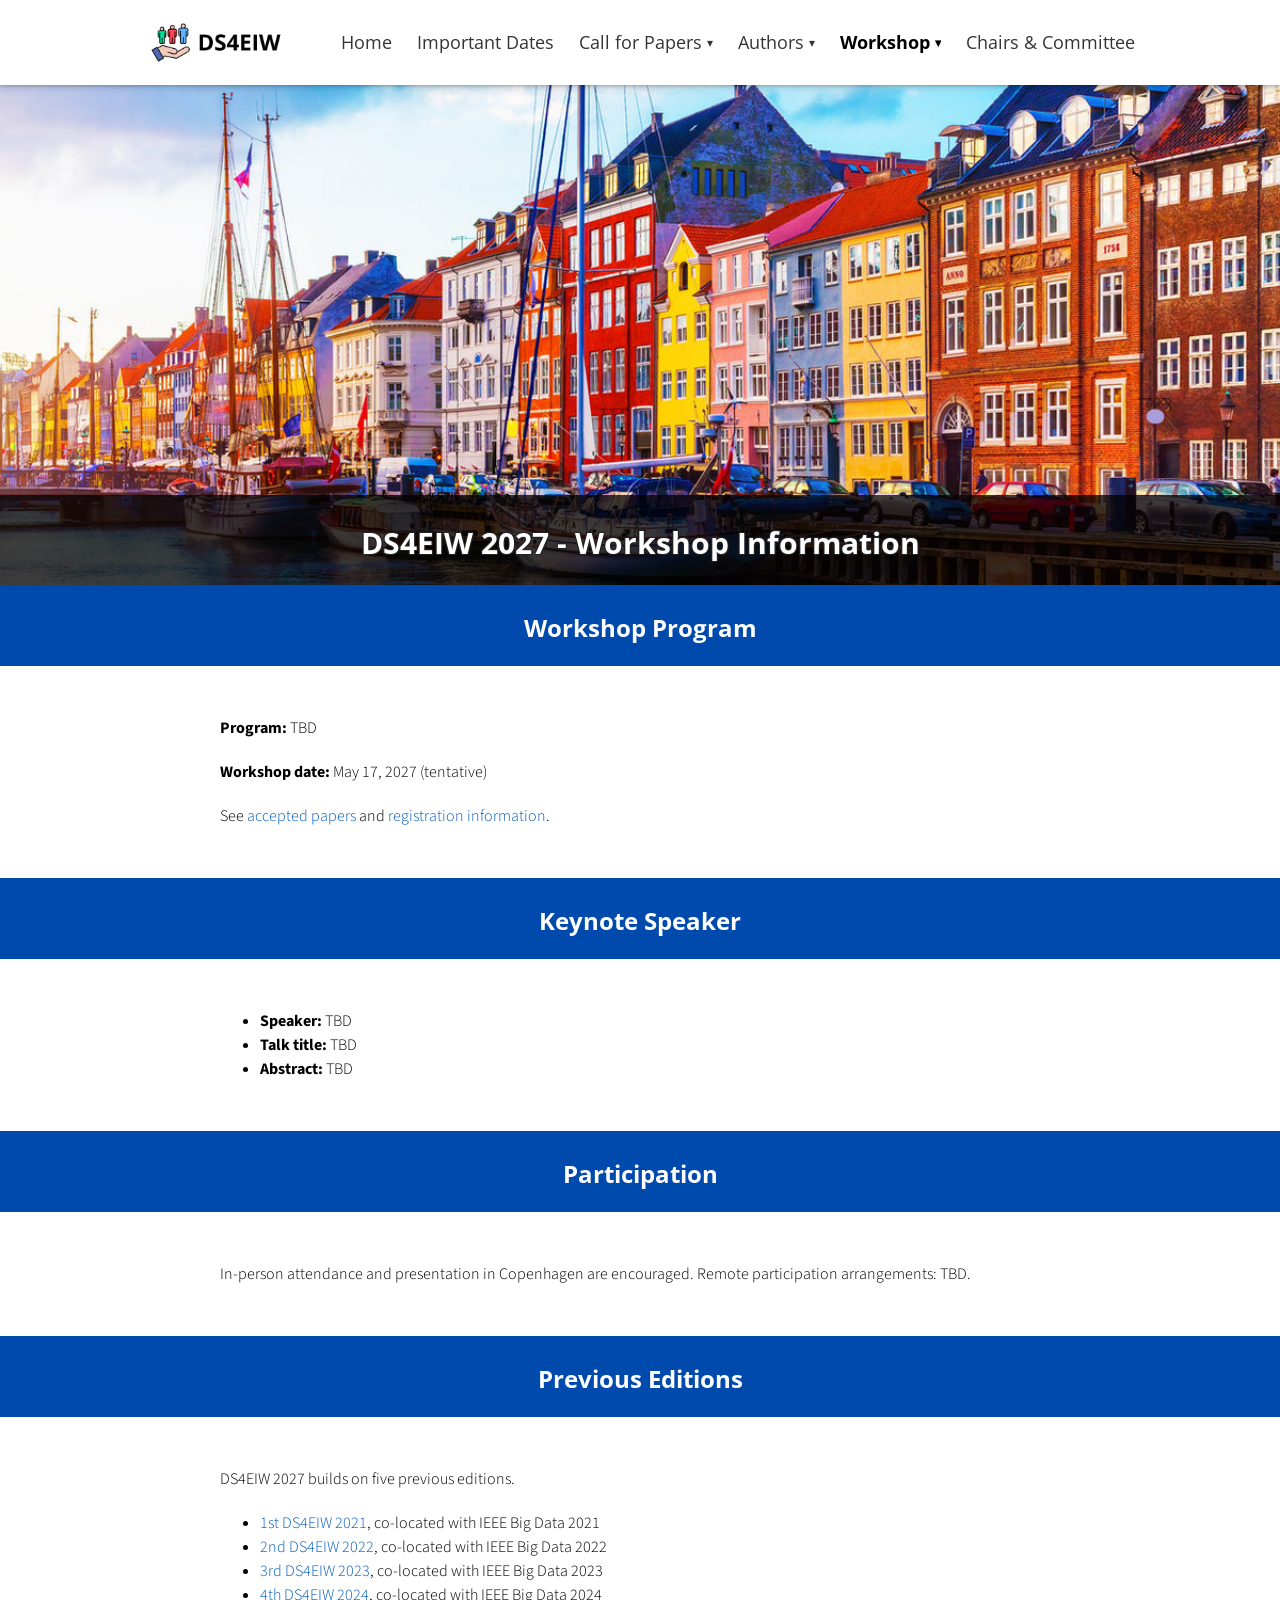
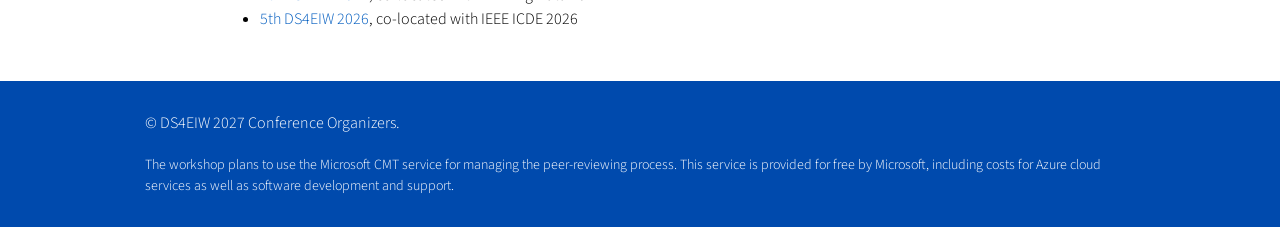
<file: workshop.html>
<!doctype html>
<html lang="en">
<head>
  <meta charset="utf-8">
  <meta name="viewport" content="width=device-width, initial-scale=1">
  <title>DS4EIW 2027 - Workshop Information</title>
  <meta name="description" content="Sixth DS4EIW workshop, co-located with IEEE ICDE 2027 in Copenhagen, Denmark. May 17, 2027 (tentative). Submission details: TBD.">
  <link href="css/frame.css" rel="stylesheet">
  <link href="css/controls.css" rel="stylesheet">
  <link href="css/custom.css" rel="stylesheet">
  <link href="css/edition.css" rel="stylesheet">
  <link href="https://fonts.googleapis.com/css?family=Open+Sans:400,700" rel="stylesheet">
  <link href="https://fonts.googleapis.com/css?family=Open+Sans+Condensed:300,700" rel="stylesheet">
  <link href="https://fonts.googleapis.com/css?family=Source+Sans+Pro:400,700" rel="stylesheet">
  <link rel="icon" type="image/x-icon" href="img/logo.ico">
  <script src="js/menu.js" defer></script>
  <style>.menu-conference { color: rgb(0, 0, 0) !important; opacity: 1 !important; font-weight: 700 !important; }</style>
</head>
<body class="edition-2027">
  <a class="skip-link" href="#main">Skip to content</a>
  <header class="menu-container"><nav class="menu" aria-label="Main navigation">
  <div class="menu-table flex-row-space-between">
    <div class="logo flex-row-center"><a href="index.html"><img class="image" style="max-width: 140px; margin-bottom: 10px; margin-top: 10px;" src="img/ds4eiw-logo.png" alt="DS4EIW home"></a></div>
    <button class="menu-button" type="button" aria-expanded="false" aria-controls="main-menu">Menu</button>
    <div id="main-menu" class="menu-items flex-row-center flex-item">
      <a href="index.html" class="menu-index">Home</a>
      <a href="dates.html" class="menu-dates">Important Dates</a>
      <div class="dropdown"><a class="dropbtn menu-submit" href="submit.html">Call for Papers<span aria-hidden="true"> ▾</span></a><div class="dropdown-content"><a href="submit.html#toi">Topics of Interest</a><a href="submit.html#info">Submission Information</a></div></div>
      <div class="dropdown"><a class="dropbtn menu-authors" href="authors.html">Authors<span aria-hidden="true"> ▾</span></a><div class="dropdown-content"><a href="authors.html#submission">Submission Guidelines</a><a href="authors.html#cameraready">Camera-Ready Instructions</a></div></div>
      <div class="dropdown"><a class="dropbtn menu-conference" href="workshop.html">Workshop<span aria-hidden="true"> ▾</span></a><div class="dropdown-content"><a href="workshop.html#program">Program</a><a href="workshop.html#keynote">Keynote Speaker</a><a href="workshop.html#editions">Previous Editions</a><a href="accepted_papers.html">Accepted Papers</a><a href="registration.html#registration">Registration</a></div></div>
      <a href="about.html" class="menu-about">Chairs &amp; Committee</a>
    </div>
  </div>
</nav></header>
  <main id="main" class="content-container">
    <div class="banner edition-hero" style="background: url('img/copenhagen-banner.jpg') no-repeat center; background-size: cover; height: 500px;">
      <div class="banner-table flex-column" style="background-color: rgba(0, 0, 0, 0.75);"><div class="flex-row"><div class="flex-item flex-column"><h1 class="add-top-margin-small strokeme">DS4EIW 2027 - Workshop Information</h1></div></div></div>
    </div>
    <section aria-labelledby="program-title"><div class="banner" id="program"><div class="banner-table flex-column"><div class="flex-row"><div class="flex-item flex-column"><h2 id="program-title" class="add-top-margin-small">Workshop Program</h2></div></div></div></div><div class="content"><div class="content-table flex-column"><div class="flex-row"><div class="flex-item flex-column full-width"><p class="text"><strong>Program:</strong> TBD</p><p class="text"><strong>Workshop date:</strong> May 17, 2027 (tentative)</p><p class="text">See <a href="accepted_papers.html#accepted-papers">accepted papers</a> and <a href="registration.html#registration">registration information</a>.</p></div></div></div></div></section><section aria-labelledby="keynote-title"><div class="banner" id="keynote"><div class="banner-table flex-column"><div class="flex-row"><div class="flex-item flex-column"><h2 id="keynote-title" class="add-top-margin-small">Keynote Speaker</h2></div></div></div></div><div class="content"><div class="content-table flex-column"><div class="flex-row"><div class="flex-item flex-column full-width"><ul><li><strong>Speaker:</strong> TBD</li><li><strong>Talk title:</strong> TBD</li><li><strong>Abstract:</strong> TBD</li></ul></div></div></div></div></section><section aria-labelledby="participation-title"><div class="banner" id="participation"><div class="banner-table flex-column"><div class="flex-row"><div class="flex-item flex-column"><h2 id="participation-title" class="add-top-margin-small">Participation</h2></div></div></div></div><div class="content"><div class="content-table flex-column"><div class="flex-row"><div class="flex-item flex-column full-width"><p class="text">In-person attendance and presentation in Copenhagen are encouraged. Remote participation arrangements: TBD.</p></div></div></div></div></section><section aria-labelledby="editions-title"><div class="banner" id="editions"><div class="banner-table flex-column"><div class="flex-row"><div class="flex-item flex-column"><h2 id="editions-title" class="add-top-margin-small">Previous Editions</h2></div></div></div></div><div class="content"><div class="content-table flex-column"><div class="flex-row"><div class="flex-item flex-column full-width"><p class="text">DS4EIW 2027 builds on five previous editions.</p><ul><li><a href="https://dbdmg.polito.it/ds4eiw-2021/">1st DS4EIW 2021</a>, co-located with IEEE Big Data 2021</li><li><a href="https://dbdmg.polito.it/ds4eiw-2022/">2nd DS4EIW 2022</a>, co-located with IEEE Big Data 2022</li><li><a href="https://dbdmg.polito.it/ds4eiw-2023/">3rd DS4EIW 2023</a>, co-located with IEEE Big Data 2023</li><li><a href="https://ds4eiw.github.io/4th-DS4EIW/">4th DS4EIW 2024</a>, co-located with IEEE Big Data 2024</li><li><a href="https://ds4eiw.github.io/2026/">5th DS4EIW 2026</a>, co-located with IEEE ICDE 2026</li></ul></div></div></div></div></section>
  </main>
  <footer class="footer-container"><div class="banner">
  <div class="banner-table flex-column">
    <div class="flex-row">
      <div class="flex-item flex-column">
        <p class="text">
          © DS4EIW 2027 Conference Organizers.
        </p>
        <p class="text" style="font-size: 14px; margin-top: 10px;">
          The workshop plans to use the Microsoft CMT service for managing the peer-reviewing process. This service is provided for free by Microsoft, including costs for Azure cloud services as well as software development and support.
        </p>
      </div>
    </div>
  </div>
</div></footer>
</body>
</html>
</file>
<file: css/frame.css>
/*************************************************************************
 * GitHub: https://github.com/yenchiah/project-website-template
 * Version: v3.43
 * This CSS file is for the website frame
 * If you want to keep this template updated, avoid modifying this file
 * Instead, add your own CSS in the custom.css file
 *************************************************************************/

html,
body {
  margin: 0;
  padding: 0;
  background-color: white;
  font-family: 'Open Sans', Helvetica, Arial, sans-serif;
  left: 0;
  right: 0;
  width: auto;
}

/* This is a hack for FireFox that the <b> tag does not work */
strong,
b {
  font-weight: bold;
}

a {
  outline: none;
  cursor: pointer;
}

img {
  -webkit-touch-callout: none;
  -webkit-user-select: none;
  -khtml-user-select: none;
  -moz-user-select: none;
  -ms-user-select: none;
  user-select: none;
}

video {
  -webkit-touch-callout: none;
  -webkit-user-select: none;
  -khtml-user-select: none;
  -moz-user-select: none;
  -ms-user-select: none;
  user-select: none;
}

h1 {
  font-size: 30px;
  color: #333333;
  margin: 30px 0 0 0;
  padding: 0;
  font-weight: bold;
  font-family: 'Open Sans', Helvetica, Arial, sans-serif;
}

h2 {
  font-size: 24px;
  color: #333333;
  margin: 30px 0 0 0;
  padding: 0;
  font-weight: bold;
  font-family: 'Open Sans', Helvetica, Arial, sans-serif;
}

h3 {
  font-size: 18px;
  color: #333333;
  margin: 10px 0 0 0;
  padding: 0;
  font-weight: bold;
  font-family: 'Open Sans', Helvetica, Arial, sans-serif;
}

ul,
ol {
  margin: 10px 0 10px 0;
}

li ol,
li ul {
  margin: 0;
}

hr {
  border: 0;
  height: 1px;
  background: rgb(220, 220, 220);
  margin: 0 0 10px 0;
}

.menu-container {
  z-index: 2;
  position: relative;
  width: 100%;
  background-color: #333333;
  min-width: 300px;
  -webkit-touch-callout: none;
  -webkit-user-select: none;
  -khtml-user-select: none;
  -moz-user-select: none;
  -ms-user-select: none;
  user-select: none;
  box-shadow: 0 0px 4px rgb(0 0 0 / 32%), 0 0px 10px rgb(0 0 0 / 23%);
}

.menu {
  position: relative;
  margin: 0 auto;
  max-width: 900px;
}

.menu .menu-table {
  padding: 0px 10px;
  width: 100%;
  margin: 0;
}

.menu .menu-highlight {
  color: rgb(255, 255, 255) !important;
  opacity: 1 !important;
  font-weight: 700 !important;
}

.menu .logo {
  margin-left: 20px;
}

.menu .logo a {
  color: rgba(255, 255, 255, 0.8);
  font-family: 'Open Sans Condensed', Helvetica, Arial, sans-serif;
  font-size: 30px;
  text-decoration: none;
  font-weight: 700;
  flex: 1 auto;
  padding: 10px 0;
}

.menu .logo a:hover {
  cursor: pointer;
}

.menu .logo img {
  margin: 0;
  padding: 0;
}

.menu .menu-button {
  width: 40px;
  height: 40px;
  display: none;
  cursor: pointer;
  margin-right: 20px;
}

.menu .menu-button img {
  width: 30px;
  height: 30px;
}

.menu .menu-items {
  align-self: stretch;
}

.menu .menu-items>a,
.menu .menu-items>div {
  color: rgba(255, 255, 255, 0.8);
  text-decoration: none;
  font-weight: 400;
  font-size: 18px;
  flex: 1 auto;
  transition: opacity 0.1s ease-in-out;
  -moz-transition: opacity 0.1s ease-in-out;
  -webkit-transition: opacity 0.1s ease-in-out;
  font-family: 'Open Sans', Helvetica, Arial, sans-serif;
  white-space: nowrap;
  display: flex;
  align-items: center;
  height: 100%;
}

.menu .menu-items>a:not(:last-child),
.menu .menu-items>div:not(:last-child) {
  margin-right: 25px;
}

.menu .menu-items>a:hover,
.menu .menu-items>div:hover {
  color: rgb(255, 255, 255);
  opacity: 1;
  cursor: pointer;
}

.menu .menu-items .dropdown {
  overflow: hidden;
  cursor: pointer;
}

.menu .menu-items .dropdown .dropbtn {
  font-family: inherit;
  text-decoration: inherit;
  color: inherit;
  font-weight: inherit;
  font-size: inherit;
  transition: inherit;
  -moz-transition: inherit;
  -webkit-transition: inherit;
  white-space: inherit;
  display: flex;
  align-items: center;
  height: 100%;
}

.menu .menu-items .dropdown i {
  color: #ffffff;
  margin-left: 5px;
}

.menu .menu-items .dropdown .dropdown-content {
  display: none;
  position: absolute;
  background-color: #f9f9f9;
  min-width: 100px;
  box-shadow: 0px 8px 16px 0px rgba(0, 0, 0, 0.2);
  z-index: 1;
  top: 100%;
  border-top: 3px solid #848484;
  border-bottom-left-radius: 2px;
  border-bottom-right-radius: 2px;
}

.menu .menu-items .dropdown .dropdown-content a {
  color: black;
  padding: 10px 20px;
  text-decoration: none;
  display: block;
  text-align: left;
  font-size: 16px;
}

.menu .menu-items .dropdown .dropdown-content a:hover {
  background-color: #ddd;
  color: black;
}

.menu .menu-items .dropdown .dropdown-content a:last-child:hover {
  border-bottom-left-radius: 2px;
  border-bottom-right-radius: 2px;
}

.menu .menu-items .dropdown:hover .dropdown-content {
  display: block;
}

.content-container {
  z-index: 1;
  position: relative;
  width: 100%;
  min-width: 300px;
}

.content {
  position: relative;
  margin: 0 auto;
  font-size: 16px;
  font-family: 'Source Sans Pro', Helvetica, Arial, sans-serif;
  font-weight: 300;
  line-height: 1.5;
  max-width: 900px;
  overflow-x: auto;
}

.content p a,
.content ul a,
.content ol a {
  text-decoration: none;
  color: #005cbf;
}

.content p a:hover,
.content ul a:hover,
.content ol a:hover {
  text-decoration: underline;
}

.content-table {
  padding: 40px 10px;
  width: 100%;
  margin: 0;
}

.banner {
  position: relative;
  font-size: 16px;
  font-family: 'Source Sans Pro', Helvetica, Arial, sans-serif;
  font-weight: 300;
  line-height: 1.5;
  overflow-x: auto;
  background-color: #005cbf;
  display: flex;
}

.banner .banner-table {
  padding: 0;
  width: 100%;
  margin: 0 auto;
  align-self: flex-end;
}

.banner .banner-table a {
  color: #a3cfff;
  text-decoration: none;
}

.banner .banner-table a:hover {
  text-decoration: underline;
}

.banner h1,
.banner h2,
.banner h3,
.banner p,
.banner span {
  color: white;
}

.banner .flex-item {
  max-width: 900px;
  margin: 20px auto;
  padding: 0 30px;
}

.flex-column {
  display: flex;
  flex-direction: column;
  flex-wrap: wrap;
  justify-content: flex-start;
  align-items: stretch;
  align-content: stretch;
  box-sizing: border-box;
}

.flex-row-space-between {
  display: flex;
  flex-direction: row;
  flex-wrap: wrap;
  justify-content: space-between;
  align-items: center;
  align-content: stretch;
  box-sizing: border-box;
}

.flex-row {
  display: flex;
  flex-direction: row;
  flex-wrap: wrap;
  justify-content: flex-start;
  align-items: center;
  align-content: stretch;
  box-sizing: border-box;
}

.flex-row-center {
  display: flex;
  flex-direction: row;
  flex-wrap: wrap;
  justify-content: center;
  align-items: center;
  align-content: stretch;
  box-sizing: border-box;
}

.flex-item-stretch {
  flex: 1 auto;
}

.flex-item-stretch-2 {
  flex: 1 auto;
}

.flex-item-stretch-3 {
  flex: 1 auto;
}

.flex-item-stretch-4 {
  flex: 1 auto;
}

.flex-item-stretch-5 {
  flex: 1 auto;
}

.flex-item {
  margin: 0 20px;
}

.left-align {
  float: left;
}

.right-align {
  float: right;
}

.full-width {
  width: 100%;
}

.badge-text {
  font-size: 30px;
  font-weight: 700;
}

.text {
  margin: 10px 0 10px 0;
  padding: 0;
}

.text-large-margin {
  margin: 15px 0 15px 0;
  padding: 0;
}

.text-small-margin {
  margin: 5px 0 5px 0;
  padding: 0;
}

.text-no-margin {
  margin: 0;
  padding: 0;
}

.scrollable-image-container {
  overflow: auto;
  border: 1px solid #666666;
  display: grid;
  width: fit-content;
  margin: 15px 0;
}

.scrollable-image-container.center {
  margin-left: auto;
  margin-right: auto;
}

.scrollable-image {
  border-radius: 2px;
  margin: 0;
  overflow: auto;
  -webkit-touch-callout: none;
  -webkit-user-select: none;
  -khtml-user-select: none;
  -moz-user-select: none;
  -ms-user-select: none;
  user-select: none;
  display: flex;
}

.scrollable-image.center {
  margin-left: auto;
  margin-right: auto;
}

.image {
  border-radius: 2px;
  width: 100%;
  margin: 15px 0;
  -webkit-touch-callout: none;
  -webkit-user-select: none;
  -khtml-user-select: none;
  -moz-user-select: none;
  -ms-user-select: none;
  user-select: none;
  display: flex;
}

.image.center {
  align-self: center;
}

.image img,
.image video {
  width: 100%;
  height: 100%;
  box-sizing: border-box;
  display: table-cell;
  overflow: hidden;
  border-radius: 2px;
}

.adaptive-image {
  background-position: center;
  background-repeat: no-repeat;
  background-size: cover;
}

.image-wrap-text {
  float: left;
  margin: 5px 40px 25px 0;
}

.image-caption {
  width: 100%;
  text-align: center;
  margin-top: -10px;
  margin-bottom: 10px;
}

.max-width-400 {
  max-width: 400px;
}

.max-width-140 {
  max-width: 140px;
}

ol.publication {
  display: flex;
  flex-direction: column-reverse;
  list-style: none;
  margin: 7px 0 7px 0;
  padding: 0;
  flex-wrap: wrap;
}

ol.publication li {
  display: flex;
  align-items: baseline;
  margin: 0;
  padding: 0;
}

ol.publication li p:before {
  line-height: 1;
  margin-right: 5px;
}

ol.publication.C-list {
  counter-reset: C-counter;
}

ol.publication.C-list li p {
  counter-increment: C-counter;
}

ol.publication.C-list li p:before {
  content: "[C" counter(C-counter)"]";
}

ol.publication.J-list {
  counter-reset: J-counter;
}

ol.publication.J-list li p {
  counter-increment: J-counter;
}

ol.publication.J-list li p:before {
  content: "[J" counter(J-counter)"]";
}

ol.publication.T-list {
  counter-reset: T-counter;
}

ol.publication.T-list li p {
  counter-increment: T-counter;
}

ol.publication.T-list li p:before {
  content: "[T" counter(T-counter)"]";
}

ol.publication.O-list {
  counter-reset: O-counter;
}

ol.publication.O-list li p {
  counter-increment: O-counter;
}

ol.publication.O-list li p:before {
  content: "[O" counter(O-counter)"]";
}

ol.publication.P-list {
  counter-reset: P-counter;
}

ol.publication.P-list li p {
  counter-increment: P-counter;
}

ol.publication.P-list li p:before {
  content: "[P" counter(P-counter)"]";
}

ol.publication.M-list {
  counter-reset: M-counter;
}

ol.publication.M-list li p {
  counter-increment: M-counter;
}

ol.publication.M-list li p:before {
  content: "[M" counter(M-counter)"]";
}

ol.publication.F-list {
  counter-reset: F-counter;
}

ol.publication.F-list li p {
  counter-increment: F-counter;
}

ol.publication.F-list li p:before {
  content: "[F" counter(F-counter)"]";
}

ol.publication.A-list {
  counter-reset: A-counter;
}

ol.publication.A-list li p {
  counter-increment: A-counter;
}

ol.publication.A-list li p:before {
  content: "[A" counter(A-counter)"]";
}

ol.nested {
  list-style: none;
  counter-reset: item;
}

ol.nested>li:before {
  counter-increment: item;
  content: counters(item, ".") ". ";
  padding-right: 0.6em;
}

.noselect {
  -webkit-touch-callout: none;
  -webkit-user-select: none;
  -khtml-user-select: none;
  -moz-user-select: none;
  -ms-user-select: none;
  user-select: none;
}

.center-align-content {
  display: flex;
  justify-content: center;
  align-items: center;
}

.left-align-content {
  display: flex;
  justify-content: flex-start;
  align-items: center;
}

.text-large {
  font-size: 20px;
}

.text-small {
  font-size: 12px;
}

.text-italic {
  font-style: italic;
}

.text-justify {
  text-align: justify;
}

.text-center {
  text-align: center;
}

.iframe-container {
  position: absolute;
  top: 61px;
  bottom: 0;
  left: 0;
  height: auto;
  width: 100%;
  min-width: 300px;
}

.iframe {
  border: 0;
  width: 100%;
  height: 100%;
}

.iframe-in-body {
  width: 100%;
  height: 400px;
  border: 1px solid #666666;
  margin: 15px 0;
}

.iframe-in-tab {
  width: 100%;
  height: 400px;
  border: 0;
  margin: 0;
  padding: 0;
}

.force-no-scroll {
  overflow-y: hidden;
}

.force-scroll {
  overflow-y: scroll;
}

.highlight-text {
  font-weight: bold;
}

.custom-text-info,
.custom-text-info p,
.custom-text-info a {
  color: #17a2b8;
}

.custom-text-info a:hover {
  color: #007082;
}

.custom-text-primary,
.custom-text-primary p,
.custom-text-primary a {
  color: #007bff;
}

.custom-text-primary a:hover {
  color: #005cbf;
}

.custom-text-danger,
.custom-text-danger p,
.custom-text-danger a {
  color: #dc3545;
}

.custom-text-danger a:hover {
  color: #a71120;
}

.gallery {
  display: flex;
  flex-direction: row;
  flex-wrap: wrap;
  justify-content: flex-start;
  align-items: center;
  align-content: stretch;
  box-sizing: border-box;
  width: 100%;
  padding: 0 5px;
}

.gallery>a.flex-column,
.gallery>div.flex-column {
  color: black;
  text-decoration: none;
  padding: 15px;
  cursor: default;
}

.gallery>a.flex-column>img,
.gallery>a.flex-column>video,
.gallery>div.flex-column>img,
.gallery>div.flex-column>video {
  border-radius: 2px;
  width: 100%;
  background-image: url(../img/loading.gif);
  background-repeat: no-repeat;
  background-size: 30px 30px;
  background-position: center;
  min-height: 50px;
}

.gallery>a.flex-column>div,
.gallery>div.flex-column>div,
.gallery>a.flex-column>h3,
.gallery>div.flex-column>h3 {
  width: 100%;
  text-align: center;
}

.masonry {
  column-count: 2;
  column-fill: balance;
  column-gap: 0;
  box-sizing: border-box;
  width: 100%;
  padding: 0 5px;
  position: relative;
}

.masonry figure {
  break-inside: avoid;
  page-break-inside: avoid;
  border: 0;
  color: black;
  text-decoration: none;
  padding: 10px;
  margin: 0;
  cursor: default;
  -webkit-touch-callout: none;
  -webkit-user-select: none;
  -khtml-user-select: none;
  -moz-user-select: none;
  -ms-user-select: none;
  user-select: none;
  border: 5px solid transparent;
  position: relative;
  box-sizing: border-box;
  display: flex;
  flex-direction: column;
  flex-wrap: wrap;
  justify-content: flex-start;
  align-items: stretch;
  align-content: stretch;
}

.masonry figure.selected {
  border: 5px solid #007bff;
  -moz-box-shadow: inset 0 0 4px 1px #6d6d6d;
  -webkit-box-shadow: inset 0 0 4px 1px #6d6d6d;
  box-shadow: inset 0 0 4px 1px #6d6d6d;
}

.masonry figure>img,
.masonry figure>video {
  width: 100%;
  background-image: url(../img/loading.gif);
  background-repeat: no-repeat;
  background-size: 30px 30px;
  background-position: center;
  min-height: 50px;
  display: block;
  box-sizing: border-box;
  position: relative;
}

.masonry figure>figcaption {
  position: absolute;
  bottom: max(min(2vw, 20px), 15px);
  left: max(min(2vw, 20px), 15px);
  right: max(min(2vw, 20px), 15px);
  font-family: 'Oswald', Helvetica, Arial, sans-serif;
  width: auto;
  display: block;
  box-sizing: border-box;
  margin: 0;
  padding: 0;
  font-size: 25px;
  font-size: max(min(6vw, 21px), 16px);
  line-height: 1.3;
  font-weight: bold;
  color: #fff;
  text-align: center;
  background-color: transparent;
  text-shadow: -1px 1px 0 #000, 1px 1px 0 #000, 1px -1px 0 #000, -1px -1px 0 #000;
}

.masonry figure>figcaption.text-only {
  position: initial;
  background-color: rgb(80, 80, 80);
  padding: 20px 20px;
  text-shadow: none;
}

.masonry figure>figcaption.text-bottom {
  position: initial;
  font-family: 'Source Sans Pro', Helvetica, Arial, sans-serif;
  padding: 5px 5px;
  text-shadow: none;
  color: #000;
  font-weight: normal;
  font-size: 16px;
}

.masonry figure>div {
  width: calc(100% - 20px);
  display: block;
  box-sizing: border-box;
  position: absolute;
  line-height: 2;
  top: 10px;
  left: 10px;
  font-family: 'Source Sans Pro', Helvetica, Arial, sans-serif;
  font-size: 14px;
  background-color: rgba(255, 255, 255, 0.5);
  color: #000;
  text-align: center;
  padding: 0;
  height: 30px;
  margin: 0;
}

.masonry figure>div>a {
  cursor: alias;
  font-family: 'Source Sans Pro', Helvetica, Arial, sans-serif;
  font-size: 14px;
  color: #000;
  text-decoration: underline;
}

.custom-table-container {
  display: grid;
  width: fit-content;
  width: -moz-fit-content;
  margin: 15px 0;
}

.custom-table-container.center {
  margin-left: auto;
  margin-right: auto;
}

.custom-table {
  display: block;
  overflow-x: auto;
  border: 1px solid #666666;
  border-collapse: collapse;
  border-spacing: 0;
  empty-cells: show;
  margin: 0;
  padding: 0;
}

.custom-table thead {
  text-align: left;
  border-bottom: 1px solid #666666;
}

.custom-table tfoot {
  border-top: 1px solid #666666;
}

.custom-table tr.bg-color-gray {
  background-color: #dadada;
}

.custom-table tr.bg-color-light-gray {
  background-color: #efefef;
}

.custom-table td,
.custom-table th {
  padding: 5px 10px;
}

.custom-survey p.custom-answer-survey {
  font-family: 'Source Sans Pro', Helvetica, Arial, sans-serif;
  box-sizing: border-box;
  padding: 5px 10px;
  margin-top: 15px;
  margin-bottom: 0;
  margin-right: 0;
  margin-left: 0;
  background: rgb(255, 255, 255);
  border: 1px solid #7d7d7d;
  font-size: 18px;
  outline: none;
  border-radius: 0;
  width: 100%;
  white-space: pre-wrap;
  word-wrap: break-word;
  overflow-y: visible;
  overflow-x: hidden;
  min-height: 40px;
  word-break: break-word;
  hyphens: auto;
}

.custom-survey input.custom-textbox-survey,
.custom-survey textarea.custom-textbox-survey {
  font-family: 'Source Sans Pro', Helvetica, Arial, sans-serif;
  box-sizing: border-box;
  padding: 5px 10px;
  background: rgb(255, 255, 255);
  border: 1px solid #7d7d7d;
  font-size: 18px;
  outline: none;
  border-radius: 0;
  resize: none;
  width: 100%;
  white-space: pre-wrap;
  word-wrap: break-word;
  overflow-y: visible;
  overflow-x: hidden;
  min-height: 130px;
}

.custom-survey input[readonly].custom-textbox-survey,
.custom-survey textarea[readonly].custom-textbox-survey {
  cursor: default;
  background: rgb(230, 230, 230);
}

.custom-survey .custom-radio-group-survey {
  column-count: 1;
  column-fill: balance;
  column-gap: 0;
}

.custom-survey .custom-radio-group-survey.image-only {
  column-count: 2;
  column-fill: balance;
  column-gap: 0;
}

.custom-survey .custom-radio-group-survey div {
  display: flex;
  position: relative;
  width: 100%;
  break-inside: avoid;
}

.custom-survey .custom-radio-group-survey label>img {
  width: calc(100% - 5px);
  margin-top: 5px;
  margin-bottom: 10px;
  border-radius: 51%;
  box-shadow: 0 0px 4px rgba(0, 0, 0, 0.32), 0 0px 10px rgba(0, 0, 0, 0.23);
}

.custom-survey .custom-radio-group-survey input[type="radio"]+label,
.custom-survey .custom-radio-group-survey input[type="checkbox"]+label {
  position: relative;
  padding: 10px 10px 10px 48px;
  cursor: pointer;
  font-size: 16px;
  line-height: 1.8;
  display: grid;
  color: black;
  border: 0;
  font-family: 'Source Sans Pro', Helvetica, Arial, sans-serif;
  -webkit-touch-callout: none;
  -webkit-user-select: none;
  -khtml-user-select: none;
  -moz-user-select: none;
  -ms-user-select: none;
  user-select: none;
  width: 100%;
}

.custom-survey .custom-radio-group-survey.image-only input[type="radio"]+label,
.custom-survey .custom-radio-group-survey.image-only input[type="checkbox"]+label {
  padding: 10px;
}

.custom-survey .custom-radio-group-survey input[type="radio"]+label>figure,
.custom-survey .custom-radio-group-survey input[type="checkbox"]+label>figure {
  break-inside: avoid;
  page-break-inside: avoid;
  border: 0;
  color: black;
  text-decoration: none;
  padding: 0;
  margin: 0 auto;
  cursor: pointer;
  -webkit-touch-callout: none;
  -webkit-user-select: none;
  -khtml-user-select: none;
  -moz-user-select: none;
  -ms-user-select: none;
  user-select: none;
  position: relative;
  box-sizing: border-box;
  display: flex;
  flex-direction: column;
  flex-wrap: wrap;
  justify-content: flex-start;
  align-items: stretch;
  align-content: stretch;
  width: 100%;
}

.custom-survey .custom-radio-group-survey input[type="radio"]+label>figure>img,
.custom-survey .custom-radio-group-survey input[type="radio"]+label>figure>video,
.custom-survey .custom-radio-group-survey input[type="checkbox"]+label>figure>img,
.custom-survey .custom-radio-group-survey input[type="checkbox"]+label>figure>video {
  width: 100%;
  background-image: url(../img/loading.gif);
  background-repeat: no-repeat;
  background-size: 30px 30px;
  background-position: center;
  min-height: 50px;
  display: block;
  box-sizing: border-box;
  position: relative;
}

.custom-survey .custom-radio-group-survey input[type="radio"]+label>figure>figcaption,
.custom-survey .custom-radio-group-survey input[type="checkbox"]+label>figure>figcaption {
  position: absolute;
  bottom: max(min(2vw, 10px), 5px);
  left: max(min(2vw, 10px), 5px);
  right: max(min(2vw, 10px), 5px);
  font-family: 'Oswald', Helvetica, Arial, sans-serif;
  width: auto;
  display: block;
  box-sizing: border-box;
  margin: 0;
  padding: 0;
  font-size: 25px;
  font-size: max(min(4.5vw, 20px), 16px);
  line-height: 1.3;
  font-weight: bold;
  color: #fff;
  text-align: center;
  background-color: transparent;
  text-shadow: -1px 1px 0 #000, 1px 1px 0 #000, 1px -1px 0 #000, -1px -1px 0 #000;
}

.custom-survey .custom-radio-group-survey input[type="radio"]+label>figure>figcaption.text-only,
.custom-survey .custom-radio-group-survey input[type="checkbox"]+label>figure>figcaption.text-only {
  position: initial;
  background-color: rgb(80, 80, 80);
  padding: 25px 25px;
  text-shadow: none;
}

.custom-survey .custom-radio-group-survey input[type="radio"]+label>figure>div,
.custom-survey .custom-radio-group-survey input[type="checkbox"]+label>figure>div {
  width: 100%;
  display: block;
  box-sizing: border-box;
  position: absolute;
  line-height: 2;
  font-family: 'Source Sans Pro', Helvetica, Arial, sans-serif;
  font-size: 14px;
  background-color: rgba(255, 255, 255, 0.5);
  color: #000;
  text-align: center;
  padding: 0;
  height: 30px;
  margin: 0;
}

.custom-survey .custom-radio-group-survey input[type="radio"]+label>figure>div>a,
.custom-survey .custom-radio-group-survey input[type="checkbox"]+label>figure>div>a {
  cursor: alias;
  font-family: 'Source Sans Pro', Helvetica, Arial, sans-serif;
  font-size: 14px;
  color: #000;
  text-decoration: underline;
}

.custom-survey .custom-radio-group-survey input[type="radio"]:not(:disabled):hover,
.custom-survey .custom-radio-group-survey input[type="checkbox"]:not(:disabled):hover {
  color: #333333;
  background-color: #eeeeee;
}

.custom-survey .custom-radio-group-survey input[type="radio"]:disabled,
.custom-survey .custom-radio-group-survey input[type="checkbox"]:disabled {
  opacity: 0.4;
}

.custom-survey .custom-radio-group-survey input[type="radio"],
.custom-survey .custom-radio-group-survey input[type="checkbox"] {
  padding: 0;
  text-align: center;
  outline: none;
  cursor: pointer;
  box-shadow: none;
  transition: background-color 0.1s, box-shadow 0.1s;
  text-decoration: none;
  box-sizing: border-box;
  background-color: white;
  border: 0;
  border-spacing: 0;
  display: inline-block;
  -webkit-touch-callout: none;
  -webkit-user-select: none;
  -khtml-user-select: none;
  -moz-user-select: none;
  -ms-user-select: none;
  user-select: none;
  position: absolute;
  left: -9999px;
}

.custom-survey .custom-radio-group-survey input[type="radio"]:checked+label,
.custom-survey .custom-radio-group-survey input[type="checkbox"]:checked+label {
  color: white;
  background-color: #007bff;
}

.custom-survey .custom-radio-group-survey input[type="radio"]+label:before,
.custom-survey .custom-radio-group-survey input[type="checkbox"]+label:before {
  content: '';
  position: absolute;
  left: 14px;
  top: 14px;
  width: 20px;
  height: 20px;
  border: 1px solid #aaa;
  background: #fff;
  z-index: 1;
}

.custom-survey .custom-radio-group-survey input[type="radio"]+label:before {
  border-radius: 100%;
}

.custom-survey .custom-radio-group-survey input[type="checkbox"]+label:before {
  border-radius: 2px;
}

.custom-survey .custom-radio-group-survey input[type="radio"]+label:after,
.custom-survey .custom-radio-group-survey input[type="checkbox"]+label:after {
  content: '';
  width: 14px;
  height: 14px;
  background: #005cbf;
  position: absolute;
  top: 18px;
  left: 18px;
  -webkit-transition: all 0.1s ease;
  transition: all 0.1s ease;
  z-index: 1;
}

.custom-survey .custom-radio-group-survey input[type="radio"]+label:after {
  border-radius: 100%;
}

.custom-survey .custom-radio-group-survey input[type="checkbox"]+label:after {
  border-radius: 2px;
}

.custom-survey .custom-radio-group-survey input[type="radio"]:not(:checked)+label:after,
.custom-survey .custom-radio-group-survey input[type="checkbox"]:not(:checked)+label:after {
  opacity: 0;
  -webkit-transform: scale(0);
  transform: scale(0);
}

.custom-survey .custom-radio-group-survey input[type="radio"]:checked+label:after,
.custom-survey .custom-radio-group-survey input[type="checkbox"]:checked+label:after {
  opacity: 1;
  -webkit-transform: scale(1);
  transform: scale(1);
}

.custom-survey {
  padding: 25px;
  background-color: #e7e7e7;
  border: 1px solid #2f2f2f;
  border-radius: 0;
  display: flex;
  flex-direction: column;
  flex-wrap: nowrap;
}

.custom-survey .text {
  margin-top: 0;
  margin-bottom: 0;
  color: black;
}

.custom-survey h3 {
  margin-top: 0;
}

.custom-survey .custom-textbox-survey {
  color: black;
}

.custom-survey textarea.custom-textbox-survey::-webkit-input-placeholder {
  /* Edge */
  color: #a8a8a8;
}

.custom-survey textarea.custom-textbox-survey:-ms-input-placeholder {
  /* Internet Explorer */
  color: #a8a8a8;
}

.custom-survey textarea.custom-textbox-survey::placeholder {
  color: #a8a8a8;
}

.custom-survey.answer-mode {
  background-color: #afafaf;
  border: 1px solid #5d5d5d;
}

.custom-survey.answer-mode .custom-radio-group-survey input[type="radio"]+label,
.custom-survey.answer-mode .custom-radio-group-survey input[type="checkbox"]+label {
  border: 3px solid #afafaf;
}

.custom-survey.answer-mode .custom-radio-group-survey input[type="radio"]:not(.highlight)+label,
.custom-survey.answer-mode .custom-radio-group-survey input[type="checkbox"]:not(.highlight):checked+label {
  color: black;
  background-color: #afafaf;
}

.custom-survey.answer-mode .custom-radio-group-survey input[type="radio"].highlight+label,
.custom-survey.answer-mode .custom-radio-group-survey input[type="checkbox"].highlight+label {
  box-shadow: 0px 0px 0px 5px white inset;
  background-color: #007bff;
  color: white;
}

.custom-survey.answer-mode .custom-textbox-survey {
  color: #636363;
}

.custom-survey.answer-mode .custom-textbox-survey:disabled {
  background: #dddddd;
}

.no-top-margin {
  margin-top: 0;
}

.no-bottom-margin {
  margin-bottom: 0;
}

.break-long-url {
  /* These are technically the same, but use both */
  overflow-wrap: break-word;
  word-wrap: break-word;

  -ms-word-break: break-all;
  /* This is the dangerous one in WebKit, as it breaks things wherever */
  word-break: break-all;
  /* Instead use this non-standard one: */
  word-break: break-word;

  /* Adds a hyphen where the word breaks, if supported (No Blink) */
  -ms-hyphens: auto;
  -moz-hyphens: auto;
  -webkit-hyphens: auto;
  hyphens: auto;
}

.graph-title {
  font-size: 20px;
  margin-bottom: 0;
  margin-top: 15px;
}

.add-top-margin {
  margin-top: 15px;
}

.add-top-margin-small {
  margin-top: 5px;
}

.add-top-margin-large {
  margin-top: 30px;
}

.add-bottom-margin {
  margin-bottom: 15px;
}

.add-bottom-margin-small {
  margin-bottom: 5px;
}

.add-bottom-margin-large {
  margin-bottom: 30px;
}

@media screen and (min-width: 900px) {
  .flex-item-stretch {
    flex: 1;
  }

  .flex-item-stretch-2 {
    flex: 2;
  }

  .flex-item-stretch-3 {
    flex: 3;
  }

  .flex-item-stretch-4 {
    flex: 4;
  }

  .flex-item-stretch-5 {
    flex: 5;
  }
}

@media screen and (max-width: 750px) {
  .logo {
    -webkit-tap-highlight-color: transparent;
  }

  .menu .menu-button {
    display: flex;
    flex-direction: row;
    flex-wrap: wrap;
    justify-content: flex-end;
    align-items: center;
    align-content: stretch;
    box-sizing: border-box;
    -webkit-tap-highlight-color: transparent;
  }

  .menu .menu-button:focus {
    pointer-events: none;
  }

  .menu .menu-button:focus+.menu-items {
    display: block;
  }

  .menu .menu-button:focus+.menu-items>a,
  .menu .menu-button:focus+.menu-items>div {
    display: block;
  }

  .menu .menu-items {
    display: none;
    width: 100%;
    margin-bottom: 10px;
    align-self: baseline;
  }

  .menu .menu-items:hover {
    display: block;
  }

  .menu .menu-items>a:not(:last-child),
  .menu .menu-items>div:not(:last-child) {
    margin-right: 0;
  }

  .menu .menu-items>a,
  .menu .menu-items>div {
    display: block;
    width: 100%;
    padding: 10px 0;
    border-top: 1px solid rgba(255, 255, 255, 0.5);
  }

  .menu .menu-items .dropdown {
    padding-bottom: 0;
  }

  .menu .menu-items .dropdown .dropdown-content {
    margin-top: 10px;
    position: relative;
    display: block;
    background-color: inherit;
    color: inherit;
    box-shadow: none;
    border-top: 0;
  }

  .menu .menu-items .dropdown .dropdown-content a {
    border-top: 1px solid rgba(255, 255, 255, 0.5);
    color: rgba(255, 255, 255, 0.8);
    padding: 12px 20px;
    text-decoration: none;
    display: block;
    text-align: left;
  }

  .menu .menu-items .dropdown .dropdown-content a::before {
    content: "";
    display: inline-block;
    width: 0.5em;
    height: 0.5em;
    margin-right: 0.5em;
    margin-top: 0.25em;
    border-left: 1px solid;
    border-bottom: 1px solid;
    vertical-align: top;
    opacity: 0.5;
  }

  .menu .menu-items .dropdown .dropdown-content a:hover {
    background-color: inherit;
    color: inherit;
  }

  .menu .menu-items .dropdown .dropbtn {
    margin-top: 0;
    display: block;
    width: 100%;
    text-align: left;
  }

  .image-wrap-text {
    max-width: 100%;
    margin-bottom: 20px;
    margin-right: 0;
  }
}

@media screen and (min-width: 900px) {
  .masonry {
    column-count: 3;
  }

  .custom-survey .custom-radio-group-survey.image-only {
    column-count: 2;
  }

  .gallery>a.flex-column,
  .gallery>div.flex-column {
    flex: 1 0 25%;
    max-width: 25%;
  }
}

@media screen and (min-width: 700px) and (max-width: 900px) {
  .masonry {
    column-count: 3;
  }

  .custom-survey .custom-radio-group-survey.image-only {
    column-count: 2;
  }

  .gallery>a.flex-column,
  .gallery>div.flex-column {
    flex: 1 0 33.3%;
    max-width: 33.3%;
  }
}

@media screen and (min-width: 500px) and (max-width: 700px) {
  .masonry {
    column-count: 2;
  }

  .custom-survey .custom-radio-group-survey.image-only {
    column-count: 1;
  }

  .gallery>a.flex-column,
  .gallery>div.flex-column {
    flex: 1 0 50%;
    max-width: 50%;
  }
}

@media screen and (max-width: 500px) {
  .masonry {
    column-count: 1;
  }

  .custom-survey .custom-radio-group-survey.image-only {
    column-count: 1;
  }

  .gallery>a.flex-column,
  .gallery>div.flex-column {
    flex: 1 0 100%;
    max-width: 100%;
  }
}
</file>
<file: css/controls.css>
/*************************************************************************
 * GitHub: https://github.com/yenchiah/project-website-template
 * Version: v3.43
 * This CSS file has control elements that do not require JavaScript
 * If you want to keep this template updated, avoid modifying this file
 * Instead, add your own CSS in the custom.css file
 *************************************************************************/

.custom-image-button {
  display: flex;
  flex-direction: column;
  flex-wrap: wrap;
  justify-content: flex-start;
  align-items: stretch;
  align-content: stretch;
  box-sizing: border-box;
  text-decoration: none;
  -webkit-touch-callout: none;
  -webkit-user-select: none;
  -khtml-user-select: none;
  -moz-user-select: none;
  -ms-user-select: none;
  user-select: none;
}

.custom-button {
  font-family: 'Open Sans', Helvetica, Arial, sans-serif;
  padding: 10px 20px;
  text-align: center;
  font-size: 14px;
  line-height: 15px;
  outline: none;
  border-radius: 2px;
  cursor: pointer;
  box-shadow: none;
  transition: background-color 0.1s, box-shadow 0.1s, border 0.1s;
  text-decoration: none;
  display: block;
  box-sizing: border-box;
  color: white;
  border: 1px solid #7d7d7d;
  background-color: #7d7d7d;
  -webkit-touch-callout: none;
  -webkit-user-select: none;
  -khtml-user-select: none;
  -moz-user-select: none;
  -ms-user-select: none;
  user-select: none;
}

.custom-button:not(:disabled):hover {
  background-color: #4d4d4d;
  border-color: #4d4d4d;
}

.custom-button:not(:disabled):active {
  background-color: #4d4d4d;
  border-color: #4d4d4d;
}

.custom-button:disabled {
  opacity: 0.4;
  cursor: default;
}

.custom-button-primary {
  background-color: #007bff;
  border-color: #007bff;
}

.custom-button-primary:not(:disabled):hover {
  background-color: #005cbf;
  border-color: #005cbf;
}

.custom-button-primary:not(:disabled):active {
  background-color: #005cbf;
  border-color: #005cbf;
}

.custom-button-danger {
  background-color: #dc3545;
  border-color: #dc3545;
}

.custom-button-danger:not(:disabled):hover {
  background-color: #a71120;
  border-color: #a71120;
}

.custom-button-danger:not(:disabled):active {
  background-color: #a71120;
  border-color: #a71120;
}

.custom-button-info {
  background-color: #17a2b8;
  border-color: #17a2b8;
}

.custom-button-info:not(:disabled):hover {
  background-color: #007082;
  border-color: #007082;
}

.custom-button-info:not(:disabled):active {
  background-color: #007082;
  border-color: #007082;
}

.custom-button-flat {
  font-family: 'Open Sans', Helvetica, Arial, sans-serif;
  text-align: center;
  font-size: 16px;
  line-height: 16px;
  outline: none;
  border-radius: 48px;
  cursor: pointer;
  box-shadow: none;
  transition: background-color 0.1s, box-shadow 0.1s, border 0.1s;
  text-decoration: none;
  color: black;
  border: 1px solid #777777;
  background-color: white;
  padding: 13px;
  display: flex;
  flex-direction: row;
  flex-wrap: wrap;
  justify-content: center;
  align-items: center;
  align-content: center;
  box-sizing: border-box;
  -webkit-touch-callout: none;
  -webkit-user-select: none;
  -khtml-user-select: none;
  -moz-user-select: none;
  -ms-user-select: none;
  user-select: none;
}

.custom-button-flat.large {
  font-size: 18px;
  line-height: 18px;
  padding: 17px;
  border-radius: 56px;
}

.custom-button-flat.small {
  font-size: 14px;
  line-height: 14px;
  padding: 12px;
  border-radius: 42px;
}

.custom-button-flat:disabled {
  opacity: 0.4;
  cursor: default;
}

.custom-button-flat img {
  width: 20px;
  height: 20px;
}

.custom-button-flat.small img {
  width: 16px;
  height: 16px;
}

.custom-button-flat.large img {
  width: 24px;
  height: 24px;
}

.custom-button-flat span {
  margin-left: 6px;
}

input.custom-textbox,
textarea.custom-textbox {
  font-family: 'Source Sans Pro', Helvetica, Arial, sans-serif;
  box-sizing: border-box;
  padding: 5px 10px;
  background: rgb(255, 255, 255);
  border: 1px solid #7d7d7d;
  font-size: 16px;
  outline: none;
  border-radius: 2px;
  resize: vertical;
}

input.custom-textbox {
  min-height: 37px;
  max-height: 37px;
}

textarea.custom-textbox {
  min-height: 60px;
  max-height: 200px;
}

input[readonly].custom-textbox,
textarea[readonly].custom-textbox {
  cursor: default;
  background: rgb(230, 230, 230);
}

.control-group {
  display: flex;
  flex-direction: row;
  flex-wrap: wrap;
  justify-content: flex-start;
  align-items: center;
  align-content: stretch;
  box-sizing: border-box;
  -webkit-touch-callout: none;
  -webkit-user-select: none;
  -khtml-user-select: none;
  -moz-user-select: none;
  -ms-user-select: none;
  user-select: none;
}

.control-group .custom-image-button {
  margin: 10px 0 10px 0;
}

.control-group .custom-image-button:not(:last-child) {
  margin-right: 15px;
}

.control-group .custom-button {
  margin: 10px 0 10px 0;
}

.control-group .custom-button:not(:last-child) {
  margin-right: 15px;
}

.control-group .custom-button-flat {
  margin: 10px 0 10px 0;
}

.control-group .custom-button-flat:not(:last-child) {
  margin-right: 15px;
}

.control-group .custom-textbox {
  margin: 10px 0 10px 0;
}

.control-group .custom-textbox:not(:last-child) {
  margin-right: 15px;
}

@media screen and (max-width: 500px) {
  .stretch-on-mobile {
    margin-left: 0 !important;
    margin-right: 0 !important;
    flex: 1 0 100%;
    max-width: 100%;
  }
}

.pulse-white {
  box-shadow: 0 0 0 rgba(255, 255, 255, 0.5);
  animation: pulse-white 2s infinite;
}

@-webkit-keyframes pulse-white {
  0% {
    -webkit-box-shadow: 0 0 0 0 rgba(255, 255, 255, 0.5);
  }

  70% {
    -webkit-box-shadow: 0 0 0 15px rgba(255, 255, 255, 0);
  }

  100% {
    -webkit-box-shadow: 0 0 0 0 rgba(255, 255, 255, 0);
  }
}

@keyframes pulse-white {
  0% {
    -moz-box-shadow: 0 0 0 0 rgba(255, 255, 255, 0.5);
    box-shadow: 0 0 0 0 rgba(255, 255, 255, 0.5);
  }

  70% {
    -moz-box-shadow: 0 0 0 15px rgba(255, 255, 255, 0);
    box-shadow: 0 0 0 15px rgba(255, 255, 255, 0);
  }

  100% {
    -moz-box-shadow: 0 0 0 0 rgba(255, 255, 255, 0);
    box-shadow: 0 0 0 0 rgba(255, 255, 255, 0);
  }
}

.pulse-black {
  box-shadow: 0 0 0 rgba(0, 0, 0, 0.5);
  animation: pulse-black 2s infinite;
}

@-webkit-keyframes pulse-black {
  0% {
    -webkit-box-shadow: 0 0 0 0 rgba(0, 0, 0, 0.5);
  }

  70% {
    -webkit-box-shadow: 0 0 0 15px rgba(0, 0, 0, 0);
  }

  100% {
    -webkit-box-shadow: 0 0 0 0 rgba(0, 0, 0, 0);
  }
}

@keyframes pulse-black {
  0% {
    -moz-box-shadow: 0 0 0 0 rgba(0, 0, 0, 0.5);
    box-shadow: 0 0 0 0 rgba(0, 0, 0, 0.5);
  }

  70% {
    -moz-box-shadow: 0 0 0 15px rgba(0, 0, 0, 0);
    box-shadow: 0 0 0 15px rgba(0, 0, 0, 0);
  }

  100% {
    -moz-box-shadow: 0 0 0 0 rgba(0, 0, 0, 0);
    box-shadow: 0 0 0 0 rgba(0, 0, 0, 0);
  }
}

.pulse-primary {
  box-shadow: 0 0 0 rgba(0, 123, 255, 0.5);
  animation: pulse-primary 2s infinite;
}

@-webkit-keyframes pulse-primary {
  0% {
    -webkit-box-shadow: 0 0 0 0 rgba(0, 123, 255, 0.5);
  }

  70% {
    -webkit-box-shadow: 0 0 0 15px rgba(0, 123, 255, 0);
  }

  100% {
    -webkit-box-shadow: 0 0 0 0 rgba(0, 123, 255, 0);
  }
}

@keyframes pulse-primary {
  0% {
    -moz-box-shadow: 0 0 0 0 rgba(0, 123, 255, 0.5);
    box-shadow: 0 0 0 0 rgba(0, 123, 255, 0.5);
  }

  70% {
    -moz-box-shadow: 0 0 0 15px rgba(0, 123, 255, 0);
    box-shadow: 0 0 0 15px rgba(0, 123, 255, 0);
  }

  100% {
    -moz-box-shadow: 0 0 0 0 rgba(0, 123, 255, 0);
    box-shadow: 0 0 0 0 rgba(0, 123, 255, 0);
  }
}

.pulse-danger {
  box-shadow: 0 0 0 rgba(220, 53, 69, 0.5);
  animation: pulse-danger 2s infinite;
}

@-webkit-keyframes pulse-danger {
  0% {
    -webkit-box-shadow: 0 0 0 0 rgba(220, 53, 69, 0.5);
  }

  70% {
    -webkit-box-shadow: 0 0 0 15px rgba(220, 53, 69, 0);
  }

  100% {
    -webkit-box-shadow: 0 0 0 0 rgba(220, 53, 69, 0);
  }
}

@keyframes pulse-danger {
  0% {
    -moz-box-shadow: 0 0 0 0 rgba(220, 53, 69, 0.5);
    box-shadow: 0 0 0 0 rgba(220, 53, 69, 0.5);
  }

  70% {
    -moz-box-shadow: 0 0 0 15px rgba(220, 53, 69, 0);
    box-shadow: 0 0 0 15px rgba(220, 53, 69, 0);
  }

  100% {
    -moz-box-shadow: 0 0 0 0 rgba(220, 53, 69, 0);
    box-shadow: 0 0 0 0 rgba(220, 53, 69, 0);
  }
}

.pulse-info {
  box-shadow: 0 0 0 rgba(23, 162, 184, 0.5);
  animation: pulse-info 2s infinite;
}

@-webkit-keyframes pulse-info {
  0% {
    -webkit-box-shadow: 0 0 0 0 rgba(23, 162, 184, 0.5);
  }

  70% {
    -webkit-box-shadow: 0 0 0 15px rgba(23, 162, 184, 0);
  }

  100% {
    -webkit-box-shadow: 0 0 0 0 rgba(23, 162, 184, 0);
  }
}

@keyframes pulse-info {
  0% {
    -moz-box-shadow: 0 0 0 0 rgba(23, 162, 184, 0.5);
    box-shadow: 0 0 0 0 rgba(23, 162, 184, 0.5);
  }

  70% {
    -moz-box-shadow: 0 0 0 15px rgba(23, 162, 184, 0);
    box-shadow: 0 0 0 15px rgba(23, 162, 184, 0);
  }

  100% {
    -moz-box-shadow: 0 0 0 0 rgba(23, 162, 184, 0);
    box-shadow: 0 0 0 0 rgba(23, 162, 184, 0);
  }
}
</file>
<file: css/custom.css>
/*************************************************************************
 * Your custom CSS file
 *************************************************************************/

.image-wrap-text-custom {
  float: left;
  margin: 5px 40px 25px 0;
}

.max-width-200 {
  max-width: 200px;
}

.max-width-283 {
  max-width: 283px;
}

.max-width-510 {
  max-width: 510px;
}

.max-width-400 {
  max-width: 400px;
}

.menu {
  max-width: 1050px;
}

.menu .menu-table {
  max-width: 1050px;
}

.banner .flex-item {
  max-width: 1050px;
}

.menu .menu-items .dropdown i {
  color: #000000;
}

.menu .menu-items>a,
.menu .menu-items>div {
  color: rgb(0, 0, 0, 0.8);
}

.menu .menu-items>a:hover,
.menu .menu-items>div:hover {
  color: rgb(0, 0, 0);
}

.menu-container {
  background-color: white;
}

.banner {
  background-color: #004AAD;
}

h2,
h3 {
  color: #004AAD;
}

.custom-dropdown {
  width: 240px;
}

.custom-textbox {
  width: 240px;
}

#dialog-1,
#dialog-2,
#dialog-3,
#dialog-4,
#share-dialog {
  display: none;
}

#share-url {
  width: 100%;
  -webkit-touch-callout: default !important;
  -webkit-user-select: text !important;
  -khtml-user-select: text !important;
  -moz-user-select: text !important;
  -ms-user-select: text !important;
  user-select: text !important;
}

#share-url-copy-prompt {
  display: none;
  color: #004AAD;
}

@media screen and (max-width: 1050px) {

  .menu .menu-items>a,
  .menu .menu-items>div {
    border-top: 1px solid rgba(0, 0, 0, 0.5);
  }

  .menu .menu-items .dropdown .dropdown-content a {
    border-top: 1px solid rgba(0, 0, 0, 0.5);
    color: rgba(0, 0, 0, 0.8);
  }
}

@media screen and (max-width: 500px) {
  .image-wrap-text-custom {
    max-width: 100%;
    margin-bottom: 20px;
    margin-right: 0;
  }
}

.strokeme
{
    color: white;
    text-shadow:
    -1px -1px 0 #222,
    1px -1px 0 #222,
    -1px 1px 0 #222,
    1px 1px 0 #222;  
}
</file>
<file: css/edition.css>
/* Edition-scoped responsive and accessibility fixes. Baseline CSS is unchanged. */
.edition-2027 a:focus-visible, .edition-2027 button:focus-visible { outline: 3px solid #004AAD; outline-offset: 3px; }
.edition-2027 .banner a:focus-visible { outline-color: white; }
.edition-2027 .skip-link { position: absolute; left: 12px; top: -80px; z-index: 10; background: white; padding: 12px; color: #004AAD; }
.edition-2027 .skip-link:focus { top: 12px; }
.edition-2027 .menu .dropdown:focus-within .dropdown-content { display: block; }
.edition-2027 .menu .dropbtn span { font-size: 12px; margin-left: 5px; }
.edition-2027 .menu .menu-button { font: inherit; color: #004AAD; background: white; border: 1px solid #004AAD; border-radius: 2px; width: auto; min-width: 60px; min-height: 44px; padding: 8px; }
.edition-2027 .content .flex-item { min-width: 0; overflow-wrap: anywhere; }
.edition-2027 .edition-hero p { font-size: 20px; }
@media screen and (max-width: 1050px) {
  .edition-2027 .menu .menu-table { padding: 0 10px; }
  .edition-2027 .menu .menu-button { display: none; pointer-events: auto; }
  .edition-2027.nav-ready .menu .menu-button { display: flex; align-items: center; justify-content: center; }
  .edition-2027 .menu .menu-items { display: block; width: 100%; margin: 0 20px 10px; align-self: baseline; }
  .edition-2027.nav-ready .menu .menu-items { display: none; }
  .edition-2027.nav-ready .menu .menu-items.is-open { display: block; }
  .edition-2027 .menu .menu-items > a, .edition-2027 .menu .menu-items > div { display: block; width: auto; height: auto; padding: 10px 0; margin-right: 0; }
  .edition-2027 .menu .menu-items .dropdown { padding-bottom: 0; }
  .edition-2027 .menu .menu-items .dropdown .dropbtn { display: block; height: auto; }
  .edition-2027 .menu .menu-items .dropdown .dropdown-content { position: static; display: block; margin-top: 10px; background: inherit; box-shadow: none; border: 0; }
  .edition-2027 .menu .menu-items .dropdown .dropdown-content a { padding: 12px 20px; color: rgba(0, 0, 0, 0.8); }
}
@media screen and (max-width: 500px) {
  .edition-2027 .edition-hero { height: auto !important; min-height: 400px; }
  .edition-2027 .edition-hero h1 { font-size: 26px; }
  .edition-2027 .content-table { padding: 30px 10px; }
}
</file>
